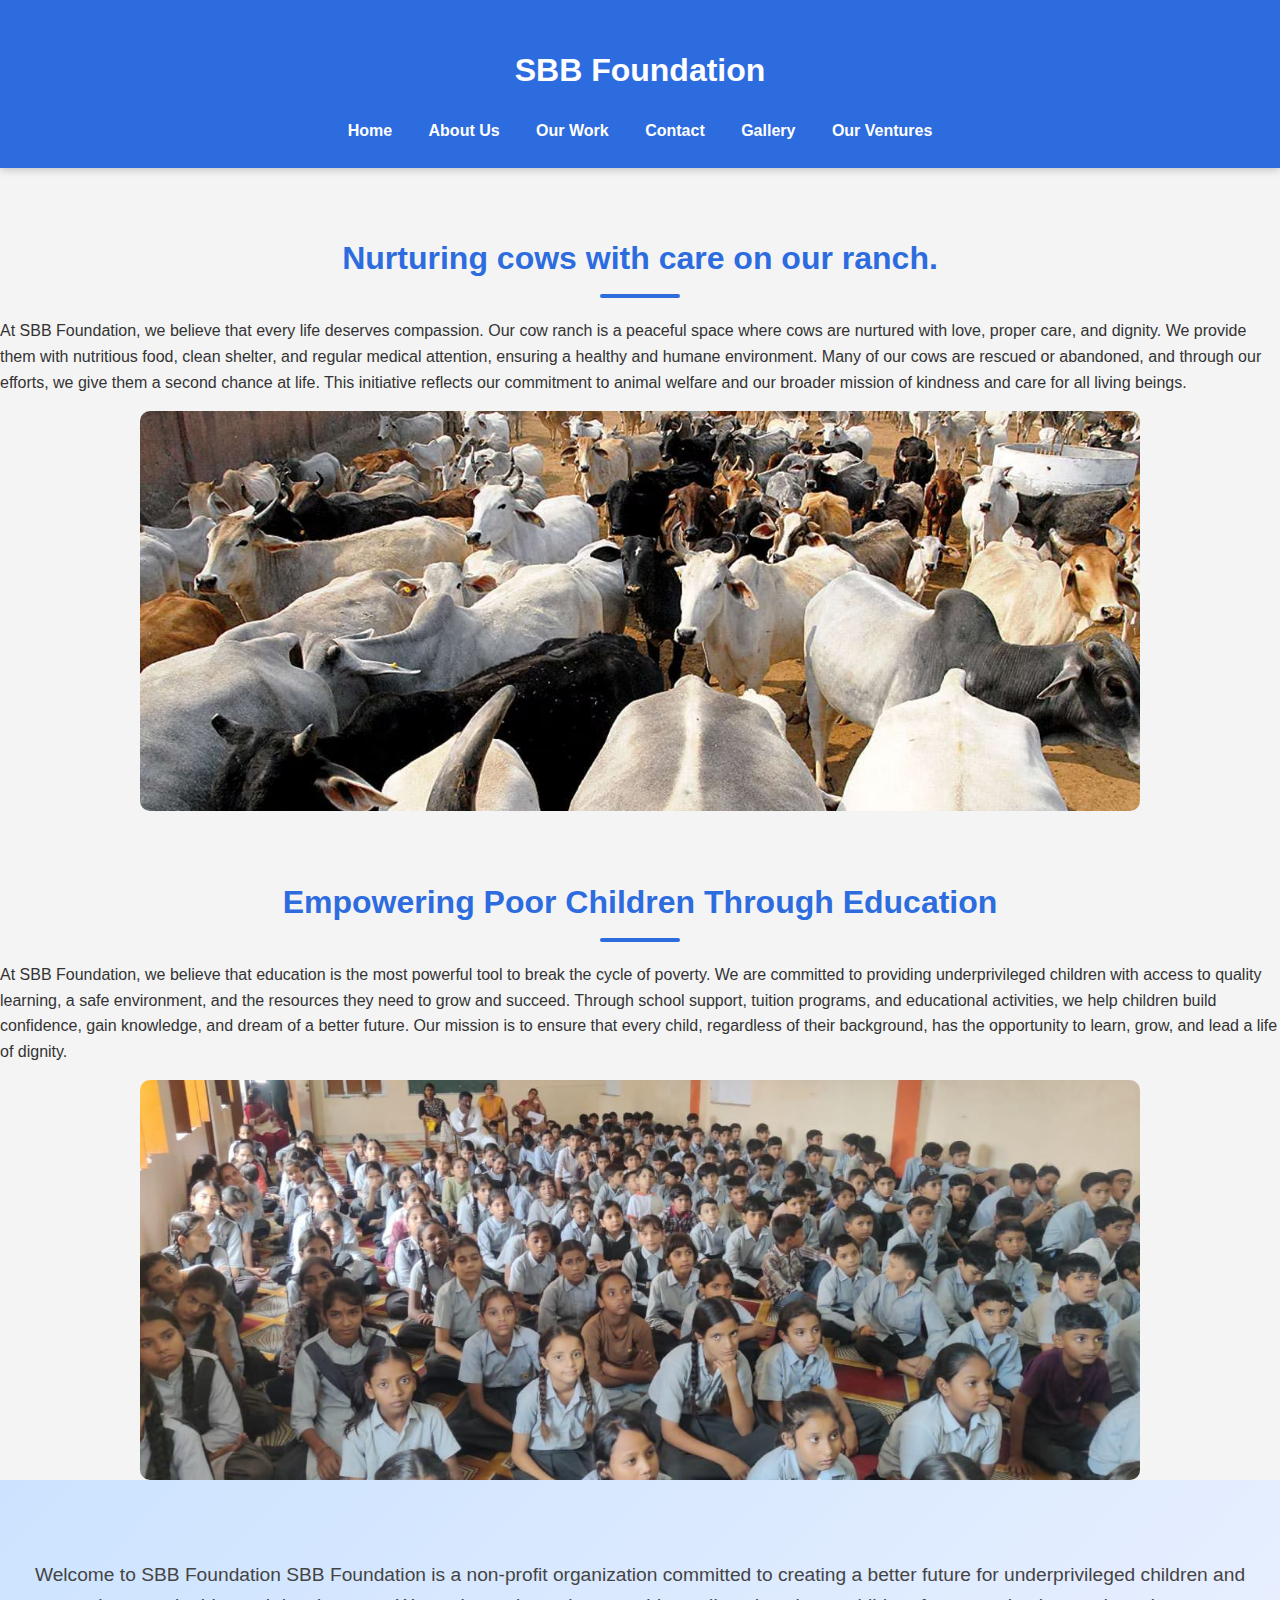
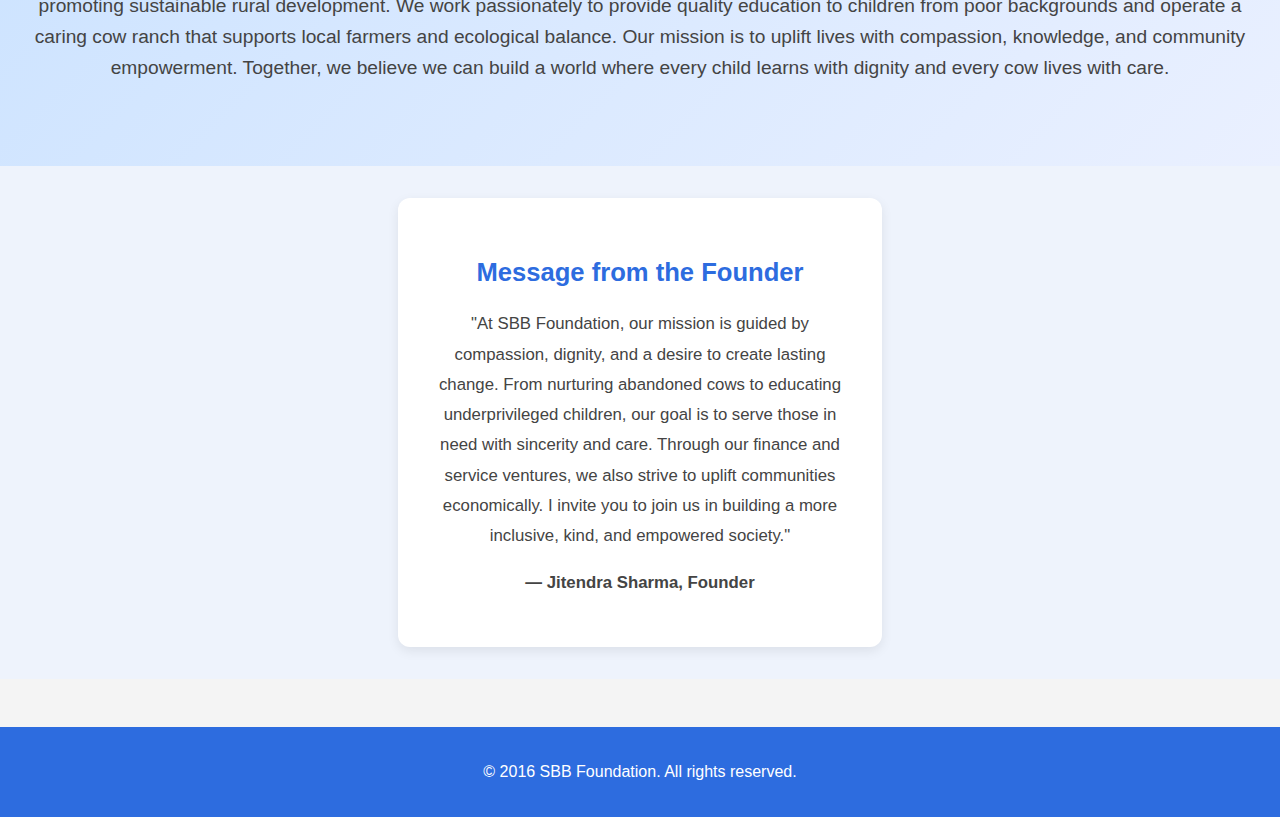
<file: index.html>
<!DOCTYPE html>
<html lang="en">
<head>
  <meta charset="UTF-8" />
  <title>SBB Foundation - Home</title>
  <link rel="stylesheet" href="style.css" />
</head>
<body>
  <header>
    <h1>SBB Foundation</h1>
    <nav>
      <a href="index.html">Home</a>
      <a href="about.html">About Us</a>
      <a href="work.html">Our Work</a>
      <a href="contact.html">Contact</a>
        <a href="Gallery.html">Gallery</a>
		 <a href="ventures.html">Our Ventures</a>
    </nav>
  </header>
<br>
  <!-- Banner Image -->
      <h2 class="center-heading">Nurturing cows with care on our ranch.</h2>
	  <p>At SBB Foundation, we believe that every life deserves compassion. Our cow ranch is a peaceful space where cows are nurtured with love, proper care, and dignity. We provide them with nutritious food, clean shelter, and regular medical attention, ensuring a healthy and humane environment. Many of our cows are rescued or abandoned, and through our efforts, we give them a second chance at life. This initiative reflects our commitment to animal welfare and our broader mission of kindness and care for all living beings.</p>

  <section class="banner">
    <img src="images/banner.jpg" alt="SBB Foundation Banner" />
  </section><br>
      <h2 class="center-heading">Empowering Poor Children Through Education</h2>
<p>At SBB Foundation, we believe that education is the most powerful tool to break the cycle of poverty. We are committed to providing underprivileged children with access to quality learning, a safe environment, and the resources they need to grow and succeed. Through school support, tuition programs, and educational activities, we help children build confidence, gain knowledge, and dream of a better future. Our mission is to ensure that every child, regardless of their background, has the opportunity to learn, grow, and lead a life of dignity.<p/>
  <section class="banner">
    
    <img src="images/banner2.jpeg" alt="SBB Foundation Banner" />
  </section>
  <section class="hero">

 
	<p>Welcome to SBB Foundation
	SBB Foundation is a non-profit organization committed to creating a better future for underprivileged children and promoting sustainable rural development. We work passionately to provide quality education to children from poor backgrounds and operate a caring cow ranch that supports local farmers and ecological balance. Our mission is to uplift lives with compassion, knowledge, and community empowerment. Together, we believe we can build a world where every child learns with dignity and every cow lives with care.</p>
	
  </section>
<section id="founder-message">
  <div class="founder-card">
    <h2>Message from the Founder</h2>
    <p>
      "At SBB Foundation, our mission is guided by compassion, dignity, and a desire to create lasting change. 
      From nurturing abandoned cows to educating underprivileged children, our goal is to serve those in need with 
      sincerity and care. Through our finance and service ventures, we also strive to uplift communities economically.
      I invite you to join us in building a more inclusive, kind, and empowered society."
    </p>
    <p style="margin-top: 1rem; font-weight: bold; color: #444;">— Jitendra Sharma, Founder</p>
  </div>
</section>

  <footer>
    <p>&copy; 2016 SBB Foundation. All rights reserved.</p>
  </footer>
</body>
</html>
</file>
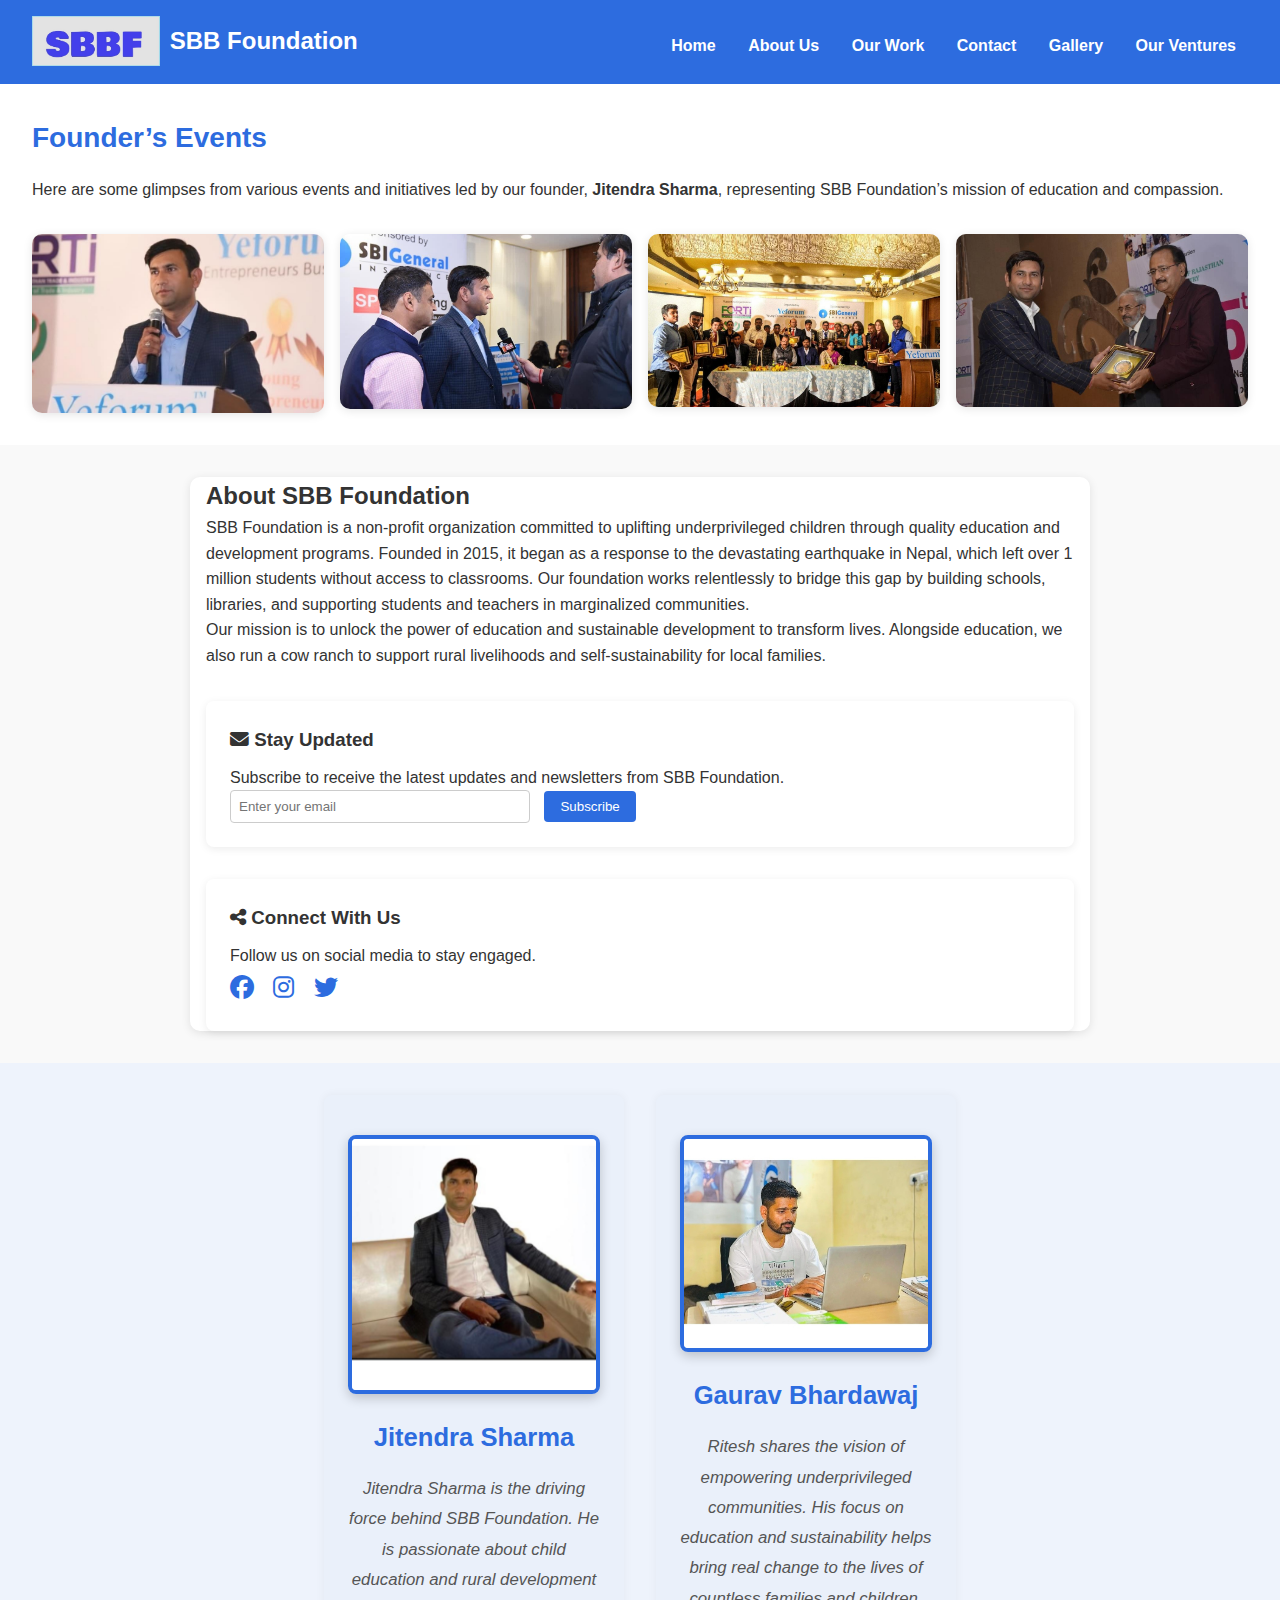
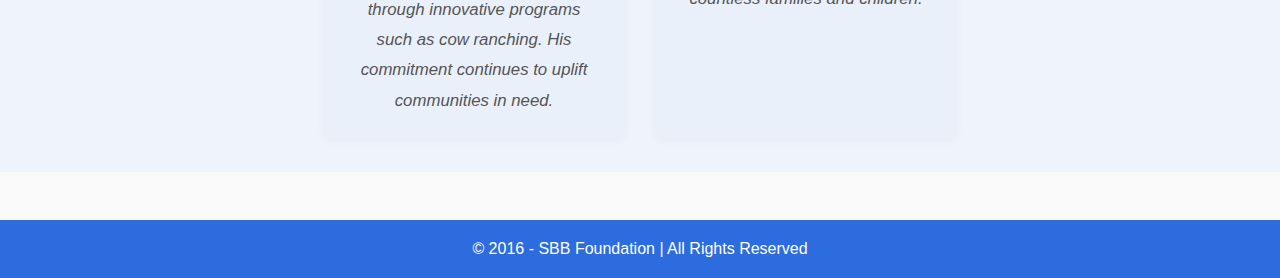
<file: about.html>
<!DOCTYPE html>
<html lang="en">
<head>
  <meta charset="UTF-8" />
  <title>About Us - SBB Foundation</title>
  <link rel="stylesheet" href="style.css" />
  <link rel="stylesheet" href="https://cdnjs.cloudflare.com/ajax/libs/font-awesome/6.5.0/css/all.min.css" />
  <style>
    body {
      font-family: Arial, sans-serif;
      margin: 0;
      background: #f4f4f4;
    }

    header {
      background: #2d6cdf;
      color: white;
      padding: 1rem 2rem;
      display: flex;
      align-items: center;
      justify-content: space-between;
      flex-wrap: wrap;
    }

    .logo-container {
      display: flex;
      align-items: center;
    }

    .logo-container img {
      height: 50px;
      margin-right: 15px;
    }

    header h1 {
      font-size: 1.8rem;
      margin: 0;
    }

    nav {
      margin-top: 10px;
    }

    nav a {
      color: white;
      margin: 0 12px;
      text-decoration: none;
      font-weight: bold;
    }

    nav a.active {
      text-decoration: underline;
    }

    .hero {
      background: #fdfdfd;
      padding: 2rem;
      text-align: center;
      background-image: linear-gradient(to right, #e0ecff, #ffffff);
    }

    .hero h2 {
      font-size: 2rem;
      margin-bottom: 0.5rem;
    }

    .content {
      max-width: 900px;
      margin: 2rem auto;
      padding: 0 1rem;
    }

    .newsletter-card,
    .social-connect {
      background: #ffffff;
      border-radius: 8px;
      padding: 1.5rem;
      margin: 2rem 0;
      box-shadow: 0 2px 8px rgba(0, 0, 0, 0.08);
    }

    .newsletter-card h3,
    .social-connect h3 {
      margin-bottom: 10px;
    }

    .newsletter-card input[type="email"] {
      padding: 0.5rem;
      width: 70%;
      max-width: 300px;
      margin-right: 10px;
      border: 1px solid #ccc;
      border-radius: 4px;
    }

    .newsletter-card button {
      padding: 0.5rem 1rem;
      background: #2d6cdf;
      color: white;
      border: none;
      border-radius: 4px;
      cursor: pointer;
    }

    .social-icons a {
      font-size: 1.5rem;
      color: #2d6cdf;
      margin-right: 15px;
      text-decoration: none;
    }

    #founder-message {
      display: flex;
      flex-wrap: wrap;
      justify-content: center;
      gap: 2rem;
      padding: 2rem;
    }

    .founder-card {
      background: white;
      border-radius: 8px;
      padding: 1.5rem;
      max-width: 300px;
      text-align: center;
      box-shadow: 0 2px 8px rgba(0, 0, 0, 0.1);
    }

    .founder-photo {
      width: 100%;
      height: auto;
      border-radius: 8px;
      margin-bottom: 1rem;
    }

    footer {
      background: #2d6cdf;
      color: white;
      text-align: center;
      padding: 1rem;
    }

    @media (max-width: 600px) {
      header {
        flex-direction: column;
        text-align: center;
      }

      .logo-container {
        justify-content: center;
      }

      nav {
        margin-top: 1rem;
      }
    }

    * {
      margin: 0;
      padding: 0;
      box-sizing: border-box;
    }

    body {
      font-family: 'Segoe UI', sans-serif;
      background: #f9f9f9;
      color: #333;
    }

    header {
      background: #2d6cdf;
      color: white;
      padding: 1rem 2rem;
      display: flex;
      align-items: center;
      justify-content: space-between;
    }

    .logo-container {
      display: flex;
      align-items: center;
    }

    .logo-container img {
      height: 50px;
      margin-right: 10px;
    }

    .logo-container h1 {
      font-size: 1.5rem;
    }

    nav a {
      color: white;
      margin-left: 1rem;
      text-decoration: none;
      font-weight: bold;
      transition: color 0.3s;
    }

    nav a:hover {
      color: #dbe6ff;
      text-decoration: underline;
    }

    .hero-banner {
      width: 100%;
      max-height: 400px;
      object-fit: cover;
      display: block;
    }

    .section {
      padding: 2rem 4%;
      background: white;
      margin: 2rem auto;
      max-width: 1200px;
      border-radius: 10px;
      box-shadow: 0 0 10px rgba(0,0,0,0.05);
    }

    .section h2 {
      color: #2d6cdf;
      text-align: center;
      margin-bottom: 1rem;
    }

    .section p {
      line-height: 1.7;
      text-align: justify;
      font-size: 1rem;
    }

    .founder-container {
      display: grid;
      grid-template-columns: repeat(auto-fit, minmax(280px, 1fr));
      gap: 1.5rem;
      margin-top: 1.5rem;
    }

    .founder-card {
      background: #eaf0fa;
      padding: 1.5rem;
      border-radius: 8px;
      box-shadow: 0 0 10px rgba(0,0,0,0.05);
    }

    .founder-card h3 {
      margin-bottom: 0.5rem;
      color: #2d6cdf;
    }

    .founder-card p:last-child {
      color: #555;
      font-style: italic;
      margin-top: 0.5rem;
    }

    .cta-buttons {
      text-align: center;
      margin-top: 2rem;
    }

    .cta-buttons a {
      display: inline-block;
      margin: 0.5rem 1rem;
      padding: 0.8rem 1.5rem;
      background: #2d6cdf;
      color: white;
      text-decoration: none;
      border-radius: 30px;
      transition: background 0.3s;
    }

    .cta-buttons a:hover {
      background: #1f4ea3;
    }

    footer {
      background: #2d6cdf;
      color: white;
      text-align: center;
      padding: 1rem;
      margin-top: 3rem;
    }

    @media screen and (max-width: 768px) {
      header {
        flex-direction: column;
        text-align: center;
      }

      nav {
        margin-top: 0.5rem;
      }

      nav a {
        margin: 0.5rem;
        display: inline-block;
      }
    }
  </style>
</head>
<body>
  <header>
    <div class="logo-container">
      <img src="images/logo.jpeg" alt="SBB Foundation Logo" />
      <h1>SBB Foundation</h1>
    </div>
    <nav>
      <a href="index.html">Home</a>
      <a href="about.html">About Us</a>
      <a href="work.html">Our Work</a>
      <a href="contact.html">Contact</a>
      <a href="Gallery.html">Gallery</a>
      <a href="ventures.html">Our Ventures</a>
    </nav>
  </header>


<section class="events-section">
  <h2>Founder’s Events</h2>
  <p>Here are some glimpses from various events and initiatives led by our founder, <strong>Jitendra Sharma</strong>, representing SBB Foundation’s mission of education and compassion.</p>

  <div class="event-gallery">
    <img src="images/event1.jpeg" alt="Founder speaking at child education event">
    <img src="images/event2.jpeg" alt="Founder at animal care drive">
    <img src="images/event3.jpeg" alt="Jitendra Sharma with children">
    <img src="images/event4.jpeg" alt="Community awareness program">

  </div>
</section>
  <section class="content">
    <h2>About SBB Foundation</h2>
    <p>
      SBB Foundation is a non-profit organization committed to uplifting underprivileged children through quality education and development programs. 
      Founded in 2015, it began as a response to the devastating earthquake in Nepal, which left over 1 million students without access to classrooms. 
      Our foundation works relentlessly to bridge this gap by building schools, libraries, and supporting students and teachers in marginalized communities.
    </p>

    <p>
      Our mission is to unlock the power of education and sustainable development to transform lives. Alongside education, we also run a cow ranch to support rural livelihoods and self-sustainability for local families.
    </p>

    <div class="newsletter-card">
      <h3><i class="fas fa-envelope"></i> Stay Updated</h3>
      <p>Subscribe to receive the latest updates and newsletters from SBB Foundation.</p>
      <input type="email" placeholder="Enter your email" />
      <button>Subscribe</button>
    </div>

    <div class="social-connect">
      <h3><i class="fas fa-share-alt"></i> Connect With Us</h3>
      <p>Follow us on social media to stay engaged.</p>
      <div class="social-icons">
        <a href="#"><i class="fab fa-facebook"></i></a>
        <a href="#"><i class="fab fa-instagram"></i></a>
        <a href="#"><i class="fab fa-twitter"></i></a>
      </div>
    </div>
  </section>

  <section id="founder-message">
    <div class="founder-card">
      <img src="images/js.jpeg" alt="Jitendra Sharma - Founder" class="founder-photo" />
      <h2>Jitendra Sharma</h2>
      <p>Jitendra Sharma is the driving force behind SBB Foundation. He is passionate about child education and rural development through innovative programs such as cow ranching. His commitment continues to uplift communities in need.</p>
    </div>

    <div class="founder-card">
      <img src="images/R.jpeg" alt="Ritesh Sharma - Co-Founder" class="founder-photo" />
      <h2>Gaurav Bhardawaj</h2>
      <p>Ritesh shares the vision of empowering underprivileged communities. His focus on education and sustainability helps bring real change to the lives of countless families and children.</p>
    </div>
  </section>

  
  <footer>
    <p>&copy; 2016 - SBB Foundation | All Rights Reserved</p>
  </footer>
</body>
</html>
</file>
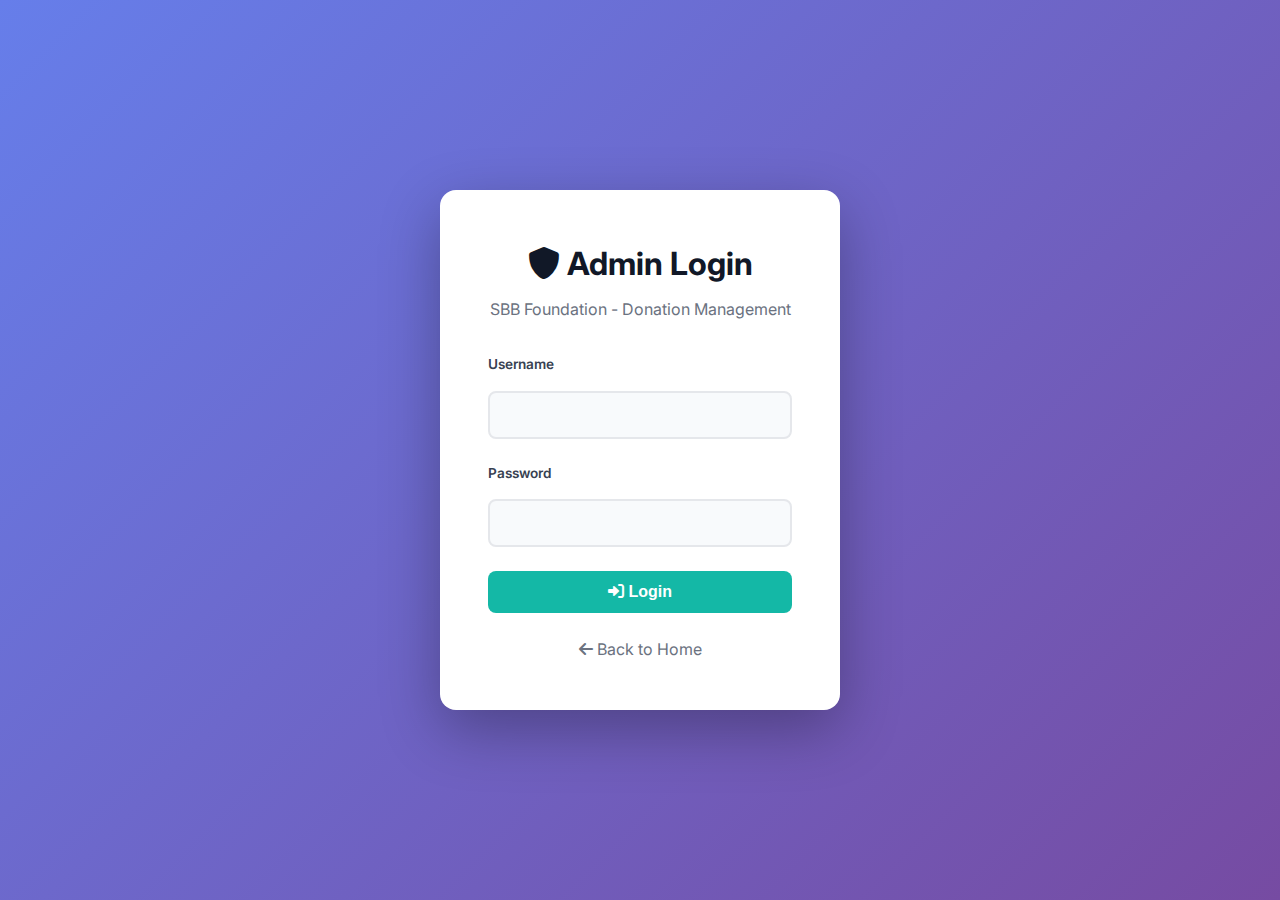
<file: admin-login.html>
<!DOCTYPE html>
<html lang="en">
<head>
    <meta charset="UTF-8">
    <meta name="viewport" content="width=device-width, initial-scale=1.0">
    <title>Admin Login - SBB Foundation</title>
    <link rel="stylesheet" href="styles.css">
    <link href="https://fonts.googleapis.com/css2?family=Inter:wght@300;400;500;600;700&display=swap" rel="stylesheet">
    <link rel="stylesheet" href="https://cdnjs.cloudflare.com/ajax/libs/font-awesome/6.0.0/css/all.min.css">
    <style>
        .admin-login-section {
            min-height: 100vh;
            display: flex;
            align-items: center;
            justify-content: center;
            background: linear-gradient(135deg, #667eea 0%, #764ba2 100%);
            padding: 2rem;
        }
        .login-card {
            background: white;
            border-radius: 1rem;
            padding: 3rem;
            max-width: 400px;
            width: 100%;
            box-shadow: 0 20px 60px rgba(0, 0, 0, 0.3);
        }
        .login-card h1 {
            text-align: center;
            color: #111827;
            margin-bottom: 0.5rem;
        }
        .login-card p {
            text-align: center;
            color: #6b7280;
            margin-bottom: 2rem;
        }
        .form-group {
            margin-bottom: 1.5rem;
        }
        .form-group label {
            display: block;
            font-weight: 600;
            color: #374151;
            margin-bottom: 0.5rem;
        }
        .form-group input {
            width: 100%;
            padding: 0.75rem 1rem;
            border: 2px solid #e5e7eb;
            border-radius: 0.5rem;
            font-size: 1rem;
            transition: all 0.3s ease;
        }
        .form-group input:focus {
            outline: none;
            border-color: #14b8a6;
            box-shadow: 0 0 0 3px rgba(20, 184, 166, 0.1);
        }
        .btn-login {
            width: 100%;
            padding: 0.75rem 1.5rem;
            background: #14b8a6;
            color: white;
            border: none;
            border-radius: 0.5rem;
            font-weight: 600;
            font-size: 1rem;
            cursor: pointer;
            transition: all 0.3s ease;
        }
        .btn-login:hover {
            background: #0d9488;
            transform: translateY(-2px);
            box-shadow: 0 4px 12px rgba(20, 184, 166, 0.3);
        }
        .error-message {
            background: #fee2e2;
            color: #dc2626;
            padding: 0.75rem;
            border-radius: 0.5rem;
            margin-bottom: 1rem;
            display: none;
        }
    </style>
</head>
<body>
    <section class="admin-login-section">
        <div class="login-card">
            <h1><i class="fas fa-shield-alt"></i> Admin Login</h1>
            <p>SBB Foundation - Donation Management</p>
            
            <div class="error-message" id="errorMessage"></div>
            
            <form id="loginForm">
                <div class="form-group">
                    <label for="username">Username</label>
                    <input type="text" id="username" required autocomplete="username">
                </div>
                <div class="form-group">
                    <label for="password">Password</label>
                    <input type="password" id="password" required autocomplete="current-password">
                </div>
                <button type="submit" class="btn-login">
                    <i class="fas fa-sign-in-alt"></i> Login
                </button>
            </form>
            
            <div style="text-align: center; margin-top: 1.5rem;">
                <a href="index.html" style="color: #6b7280; text-decoration: none;">
                    <i class="fas fa-arrow-left"></i> Back to Home
                </a>
            </div>
        </div>
    </section>

    <script>
        // Default admin credentials (change in production)
        const ADMIN_USERNAME = 'admin'
        const ADMIN_PASSWORD = 'admin123'

        document.getElementById('loginForm').addEventListener('submit', function(e) {
            e.preventDefault()
            
            const username = document.getElementById('username').value
            const password = document.getElementById('password').value
            const errorDiv = document.getElementById('errorMessage')
            
            if (username === ADMIN_USERNAME && password === ADMIN_PASSWORD) {
                sessionStorage.setItem('adminAuthenticated', 'true')
                window.location.href = 'admin-dashboard.html'
            } else {
                errorDiv.textContent = 'Invalid username or password'
                errorDiv.style.display = 'block'
                setTimeout(() => {
                    errorDiv.style.display = 'none'
                }, 3000)
            }
        })

        // Check if already logged in
        if (sessionStorage.getItem('adminAuthenticated') === 'true') {
            window.location.href = 'admin-dashboard.html'
        }
    </script>
</body>
</html>
</file>
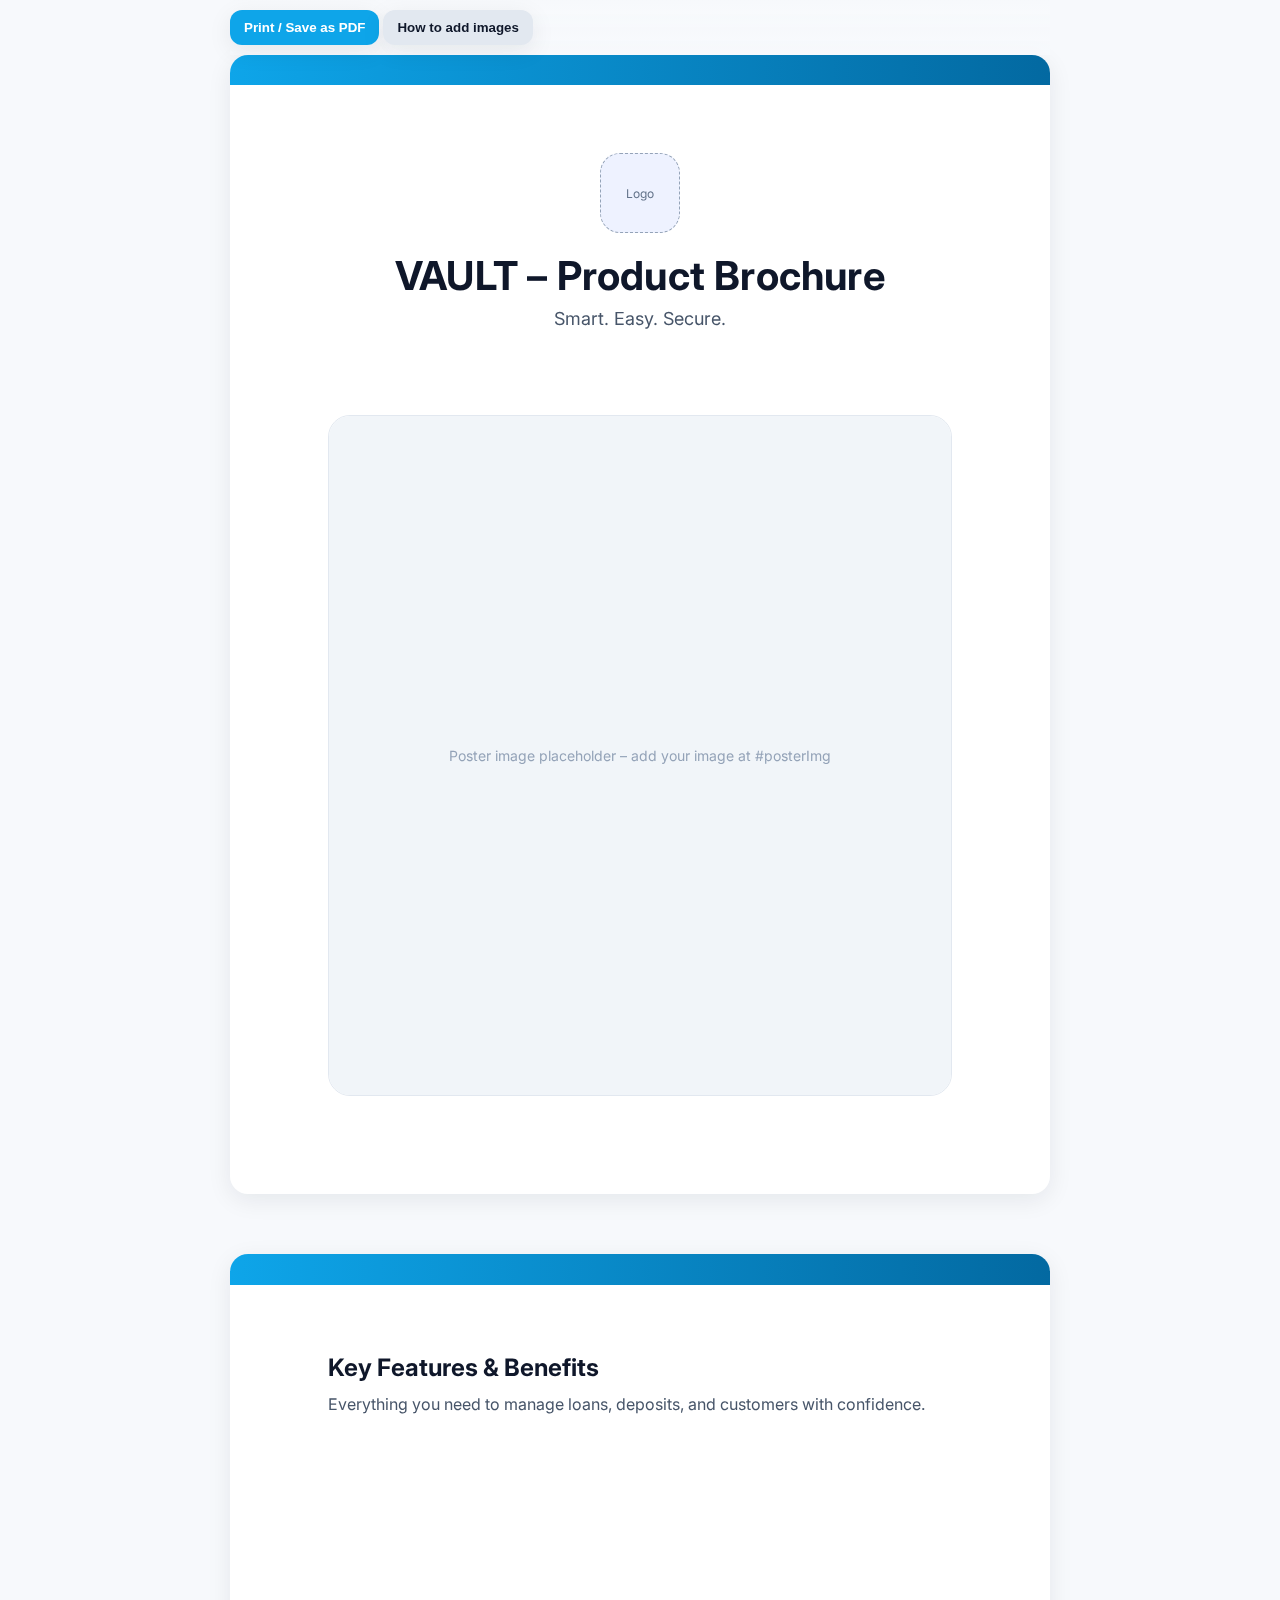
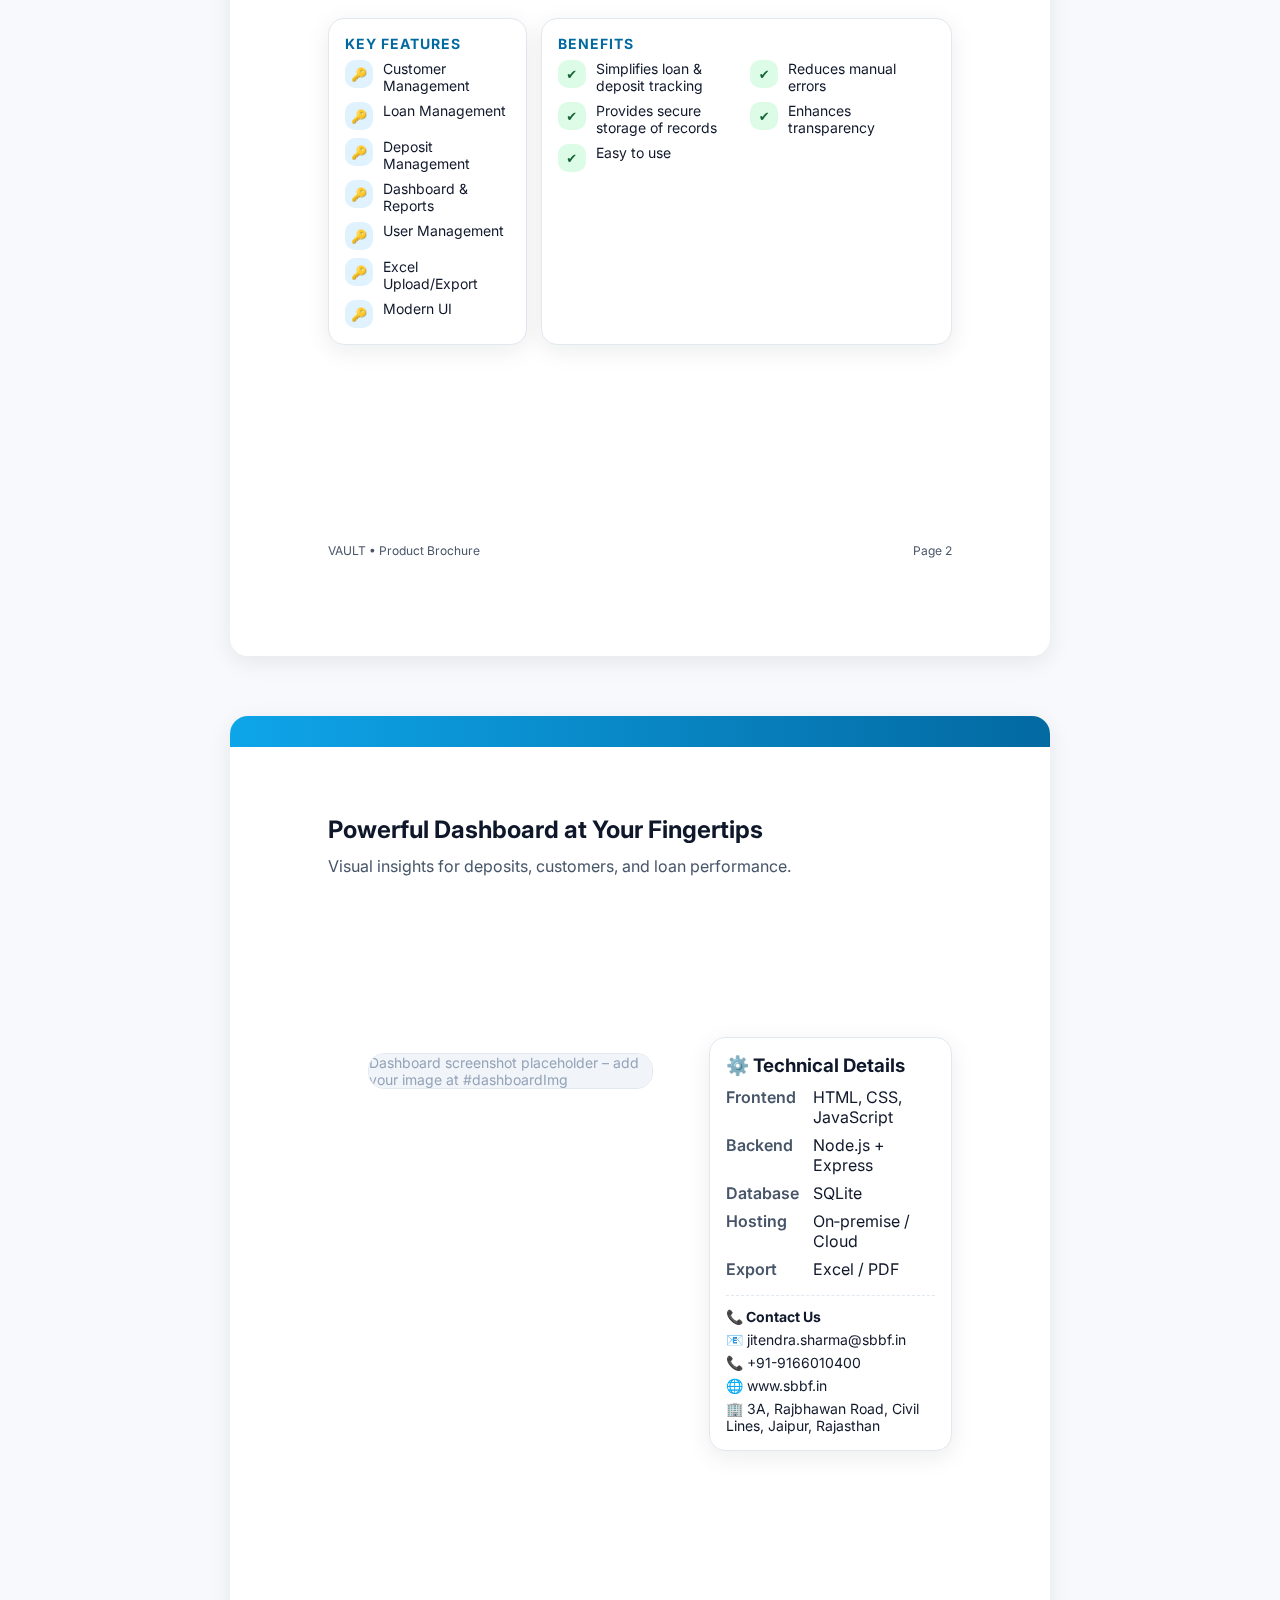
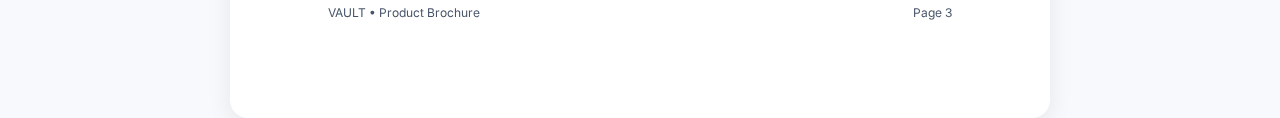
<file: Brochure.html>
<!DOCTYPE html>
<html lang="en">
<head>
  <meta charset="UTF-8" />
  <meta name="viewport" content="width=device-width, initial-scale=1" />
  <title>VAULT – Product Brochure (A4 Print-Ready)</title>
  <!-- Replace images: #logoImg, #posterImg, #dashboardImg src with your file paths -->
  <link href="https://fonts.googleapis.com/css2?family=Inter:wght@300;400;600;700&display=swap" rel="stylesheet" />
  <style>
    :root {
      --bg: #f7f9fc;
      --ink: #0f172a; /* slate-900 */
      --muted: #475569; /* slate-600 */
      --brand: #0ea5e9; /* sky-500 */
      --brand-dark: #0369a1; /* sky-700 */
      --accent: #22c55e; /* green-500 */
      --card: #ffffff;
      --shadow: 0 6px 24px rgba(15, 23, 42, 0.08);
      --radius: 18px;
    }

    @page {
      size: A4;
      margin: 16mm; /* print margin */
    }

    * { box-sizing: border-box; }
    html, body { height: 100%; }
    body {
      margin: 0;
      font-family: 'Inter', system-ui, -apple-system, Segoe UI, Roboto, Ubuntu, Cantarell, 'Helvetica Neue', Arial, 'Noto Sans', 'Apple Color Emoji', 'Segoe UI Emoji', 'Segoe UI Symbol';
      color: var(--ink);
      background: var(--bg);
      -webkit-font-smoothing: antialiased;
      -moz-osx-font-smoothing: grayscale;
    }

    .container { max-width: 820px; margin: 0 auto; }

    /* A single printable page */
    .page {
      background: var(--card);
      border-radius: var(--radius);
      box-shadow: var(--shadow);
      padding: 26mm; /* visual inner margin; print still uses @page margin */
      min-height: calc(297mm - 32mm); /* A4 height minus @page margins */
      display: flex;
      flex-direction: column;
      justify-content: space-between;
      position: relative;
    }
    .page + .page { margin-top: 16mm; }
    .page .brand-strip {
      position: absolute; inset: 0 0 auto 0; height: 8mm; border-radius: var(--radius) var(--radius) 0 0;
      background: linear-gradient(90deg, var(--brand) 0%, var(--brand-dark) 100%);
    }

    /* Cover */
    .cover { align-items: center; text-align: center; gap: 18mm; }
    .cover h1 { font-size: 40px; letter-spacing: 0.2px; margin: 0; }
    .tagline { font-size: 18px; color: var(--muted); margin-top: 8px; }

    .logo-wrap { display: flex; align-items: center; justify-content: center; gap: 12px; }
    .logo-box {
      width: 80px; height: 80px; border-radius: 20px; background: #eef2ff; /* indigo-50 */
      border: 1px dashed #94a3b8; display: grid; place-items: center; font-size: 12px; color: #64748b;
    }

    .hero-img { width: 100%; height: 180mm; border-radius: 22px; overflow: hidden; border: 1px solid #e2e8f0; }
    .hero-img img { width: 100%; height: 100%; object-fit: cover; display: block; }
    .placeholder { width: 100%; height: 100%; display: grid; place-items: center; color: #94a3b8; background: #f1f5f9; font-size: 14px; }

    /* Key Features & Benefits */
    .grid { display: grid; grid-template-columns: repeat(3, 1fr); gap: 14px; }
    .card { background: var(--card); border: 1px solid #e2e8f0; border-radius: 16px; padding: 16px; box-shadow: var(--shadow); }
    .card h3 { margin: 0 0 8px; font-size: 14px; text-transform: uppercase; letter-spacing: 1px; color: var(--brand-dark); }
    .list { margin: 0; padding: 0; list-style: none; display: grid; gap: 8px; }
    .list li { display: flex; align-items: flex-start; gap: 10px; font-size: 14px; }
    .bullet { width: 28px; height: 28px; border-radius: 10px; display: grid; place-items: center; background: #e0f2fe; color: #075985; font-weight: 700; font-size: 13px; flex: 0 0 28px; }
    .check { background: #dcfce7; color: #166534; }

    .section-title { font-size: 24px; margin: 0 0 12px; }
    .section-sub { color: var(--muted); margin: 0 0 18px; }

    /* Dashboard + Contact */
    .two-col { display: grid; grid-template-columns: 1.2fr 0.8fr; gap: 16px; align-items: start; }
    .dash { border: 1px solid #e2e8f0; border-radius: 16px; overflow: hidden; }
    .dash img { width: 100%; height: 120mm; object-fit: cover; display: block; }
    .tech { background: var(--card); border: 1px solid #e2e8f0; border-radius: 16px; padding: 16px; box-shadow: var(--shadow); }
    .tech dl { display: grid; grid-template-columns: max-content 1fr; gap: 8px 14px; margin: 0; }
    .tech dt { font-weight: 600; color: var(--muted); }
    .tech dd { margin: 0; }

    .contact { border-top: 1px dashed #e2e8f0; margin-top: 16px; padding-top: 12px; display: grid; gap: 6px; font-size: 14px; }

    /* Buttons (screen only) */
    .toolbar { position: sticky; top: 0; z-index: 10; background: linear-gradient(180deg, rgba(247,249,252,0.95), rgba(247,249,252,0.75)); backdrop-filter: saturate(1.2) blur(6px); padding: 10px 0; }
    .btn { appearance: none; border: 0; padding: 10px 14px; border-radius: 12px; background: var(--brand); color: #fff; font-weight: 600; cursor: pointer; box-shadow: var(--shadow); }
    .btn:active { transform: translateY(1px); }
    .muted { background: #e2e8f0; color: #0f172a; }

    /* Print rules */
    @media print {
      body { background: #fff; }
      .container { max-width: none; }
      .toolbar { display: none !important; }
      .page { box-shadow: none; margin: 0; padding: 18mm; border-radius: 0; }
      .page + .page { margin-top: 0; }
      .no-print { display: none !important; }
      .page { page-break-after: always; }
      .page:last-child { page-break-after: auto; }
    }
  </style>
</head>
<body>
  <div class="toolbar no-print container" aria-hidden="true">
    <button class="btn" onclick="window.print()">Print / Save as PDF</button>
    <button class="btn muted" onclick="alert('Replace image sources in HTML: #logoImg, #posterImg, #dashboardImg')">How to add images</button>
  </div>

  <main class="container">
    <!-- ================= PAGE 1: COVER ================= -->
    <section class="page cover">
      <div class="brand-strip" aria-hidden="true"></div>

      <div>
        <div class="logo-wrap" style="margin-bottom: 18px;">
          <!-- Replace src with your logo file -->
          <div class="logo-box">
            <img id="logoImg" src="" alt="Your Logo" style="max-width: 70%; max-height: 70%; display: none;" onload="this.style.display='block'; this.parentElement.textContent='';" onerror="this.remove();" />
            <span>Logo</span>
          </div>
        </div>
        <h1>VAULT – Product Brochure</h1>
        <p class="tagline">Smart. Easy. Secure.</p>
      </div>

      <div class="hero-img">
        <!-- Replace src with your Poster image (the 1st image you shared) -->
        <img id="posterImg" src="" alt="Vault Poster" onerror="this.replaceWith(Object.assign(document.createElement('div'),{className:'placeholder',textContent:'Poster image placeholder – add your image at #posterImg'}) )"/>
      </div>
    </section>

    <!-- ============ PAGE 2: KEY FEATURES & BENEFITS ============ -->
    <section class="page">
      <div class="brand-strip" aria-hidden="true"></div>

      <header>
        <h2 class="section-title">Key Features & Benefits</h2>
        <p class="section-sub">Everything you need to manage loans, deposits, and customers with confidence.</p>
      </header>

      <div class="grid" style="margin-top: 6px;">
        <article class="card">
          <h3>Key Features</h3>
          <ul class="list">
            <li><span class="bullet">🔑</span><span>Customer Management</span></li>
            <li><span class="bullet">🔑</span><span>Loan Management</span></li>
            <li><span class="bullet">🔑</span><span>Deposit Management</span></li>
            <li><span class="bullet">🔑</span><span>Dashboard & Reports</span></li>
            <li><span class="bullet">🔑</span><span>User Management</span></li>
            <li><span class="bullet">🔑</span><span>Excel Upload/Export</span></li>
            <li><span class="bullet">🔑</span><span>Modern UI</span></li>
          </ul>
        </article>

        <article class="card" style="grid-column: span 2;">
          <h3>Benefits</h3>
          <ul class="list" style="grid-template-columns: 1fr 1fr; display: grid;">
            <li><span class="bullet check">✔</span><span>Simplifies loan & deposit tracking</span></li>
            <li><span class="bullet check">✔</span><span>Reduces manual errors</span></li>
            <li><span class="bullet check">✔</span><span>Provides secure storage of records</span></li>
            <li><span class="bullet check">✔</span><span>Enhances transparency</span></li>
            <li><span class="bullet check">✔</span><span>Easy to use</span></li>
          </ul>
        </article>
      </div>

      <footer style="display:flex; align-items:center; justify-content: space-between; margin-top: 18px; color: var(--muted); font-size: 12px;">
        <span>VAULT • Product Brochure</span>
        <span>Page 2</span>
      </footer>
    </section>

    <!-- ======== PAGE 3: DASHBOARD PREVIEW & CONTACT ======== -->
    <section class="page">
      <div class="brand-strip" aria-hidden="true"></div>

      <header style="margin-bottom: 8px;">
        <h2 class="section-title">Powerful Dashboard at Your Fingertips</h2>
        <p class="section-sub">Visual insights for deposits, customers, and loan performance.</p>
      </header>

      <div class="two-col">
        <figure class="dash">
          <!-- Replace src with your dashboard screenshot (the 2nd image you shared) -->
          <img id="dashboardImg" src="" alt="Dashboard Preview" onerror="this.replaceWith(Object.assign(document.createElement('div'),{className:'placeholder',textContent:'Dashboard screenshot placeholder – add your image at #dashboardImg'}) )"/>
        </figure>

        <aside class="tech">
          <h3 style="margin:0 0 10px;">⚙️ Technical Details</h3>
          <dl>
            <dt>Frontend</dt><dd>HTML, CSS, JavaScript</dd>
            <dt>Backend</dt><dd>Node.js + Express</dd>
            <dt>Database</dt><dd>SQLite</dd>
            <dt>Hosting</dt><dd>On‑premise / Cloud</dd>
            <dt>Export</dt><dd>Excel / PDF</dd>
          </dl>

          <div class="contact">
            <strong>📞 Contact Us</strong>
            <span>📧 jitendra.sharma@sbbf.in</span>
            <span>📞 +91-9166010400</span>
            <span>🌐 www.sbbf.in</span>
            <span>🏢 3A, Rajbhawan Road, Civil Lines, Jaipur, Rajasthan</span>
          </div>
        </aside>
      </div>

      <footer style="display:flex; align-items:center; justify-content: space-between; margin-top: 18px; color: var(--muted); font-size: 12px;">
        <span>VAULT • Product Brochure</span>
        <span>Page 3</span>
      </footer>
    </section>
  </main>

</body>
</html>
</file>
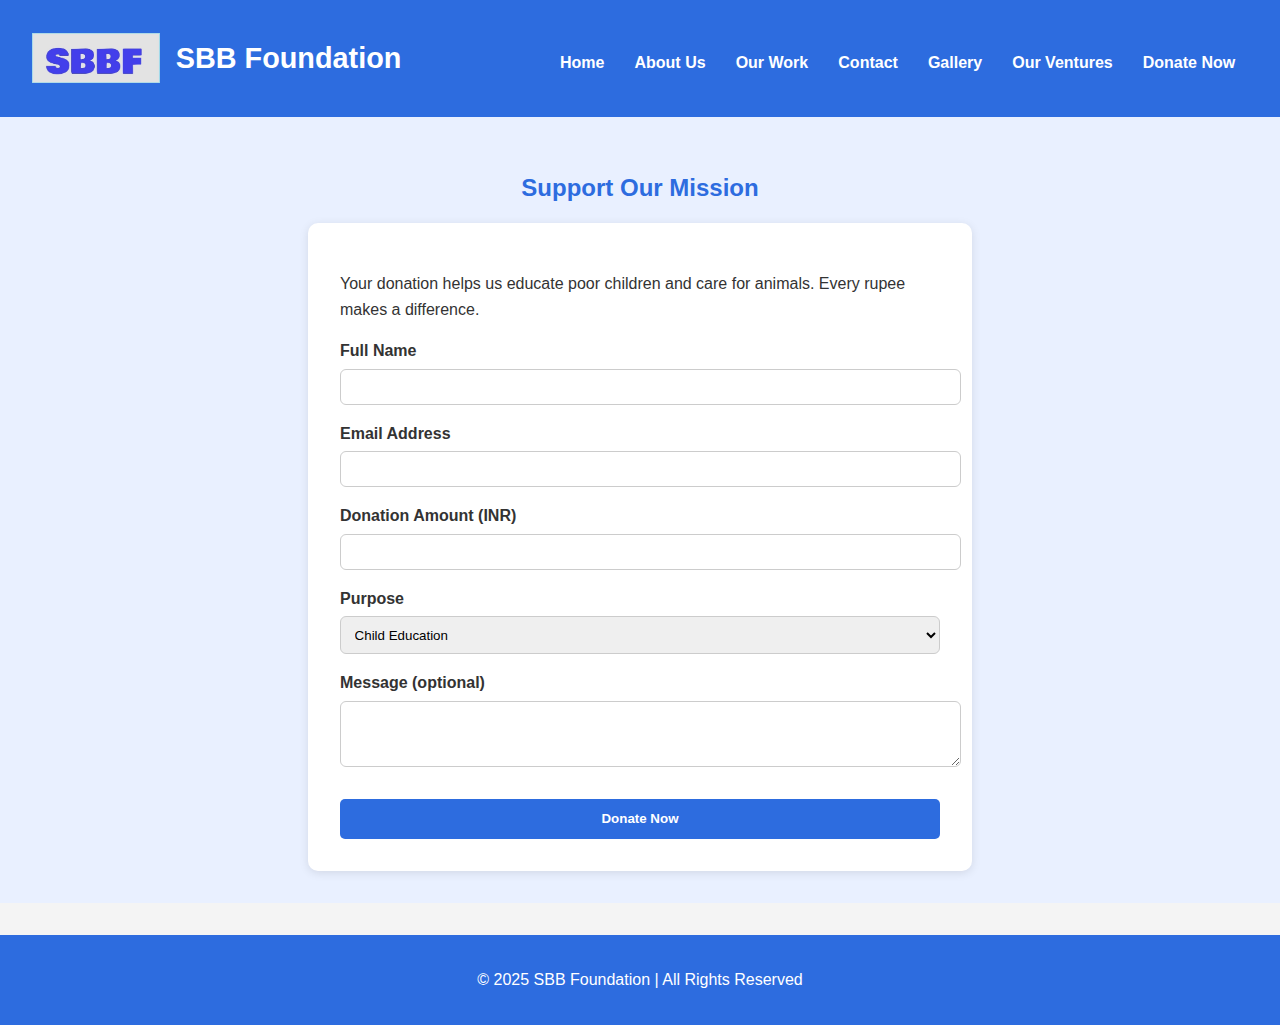
<file: donate.html>
<!DOCTYPE html>
<html lang="en">
<head>
  <meta charset="UTF-8" />
  <title>Donate Now - SBB Foundation</title>
  <link rel="stylesheet" href="style.css" />
  <style>
    body {
      font-family: 'Segoe UI', Tahoma, Geneva, Verdana, sans-serif;
      margin: 0;
      background: #f4f4f4;
      color: #333;
    }

    header {
      background: #2d6cdf;
      color: white;
      padding: 1rem 2rem;
      display: flex;
      justify-content: space-between;
      align-items: center;
    }

    header img {
      height: 50px;
    }

    header h1 {
      margin-left: 1rem;
      font-size: 1.8rem;
    }

    nav a {
      color: white;
      margin: 0 0.8rem;
      text-decoration: none;
      font-weight: 600;
    }

    nav a:hover {
      text-decoration: underline;
    }

    main {
      padding: 2rem;
      background: #e9f0ff;
      min-height: 80vh;
    }

    h2 {
      color: #2d6cdf;
      text-align: center;
      margin-bottom: 1rem;
    }

    .donate-section {
      max-width: 600px;
      background: white;
      padding: 2rem;
      margin: auto;
      border-radius: 10px;
      box-shadow: 0 2px 10px rgba(0,0,0,0.1);
    }

    .donate-section label {
      display: block;
      margin-top: 1rem;
      font-weight: 600;
    }

    .donate-section input,
    .donate-section textarea,
    .donate-section select {
      width: 100%;
      padding: 0.6rem;
      margin-top: 0.3rem;
      border: 1px solid #ccc;
      border-radius: 6px;
    }

    .donate-section button {
      margin-top: 1.5rem;
      background-color: #2d6cdf;
      color: white;
      padding: 0.8rem 1.6rem;
      border: none;
      border-radius: 5px;
      cursor: pointer;
      font-weight: bold;
      width: 100%;
    }

    .donate-section button:hover {
      background-color: #1e4fad;
    }

    footer {
      text-align: center;
      background: #2d6cdf;
      color: white;
      padding: 1rem;
      margin-top: 2rem;
    }
  </style>
</head>
<body>
  <header>
    <div style="display: flex; align-items: center;">
      <img src="images/logo.jpeg" alt="SBB Foundation Logo" />
      <h1>SBB Foundation</h1>
    </div>
    <nav>
      <a href="index.html">Home</a>
      <a href="about.html">About Us</a>
      <a href="work.html">Our Work</a>
      <a href="contact.html">Contact</a>
      <a href="gallery.html">Gallery</a>
      <a href="ventures.html">Our Ventures</a>
      <a href="donate.html">Donate Now</a>
    </nav>
  </header>

  <main>
    <h2>Support Our Mission</h2>
    <div class="donate-section">
      <p>Your donation helps us educate poor children and care for animals. Every rupee makes a difference.</p>
      <form id="donationForm">
        <label for="name">Full Name</label>
        <input type="text" id="name" required />

        <label for="email">Email Address</label>
        <input type="email" id="email" required />

        <label for="amount">Donation Amount (INR)</label>
        <input type="number" id="amount" required />

        <label for="purpose">Purpose</label>
        <select id="purpose">
          <option value="education">Child Education</option>
          <option value="cow_ranch">Cow Ranch Care</option>
          <option value="general">General Fund</option>
        </select>

        <label for="message">Message (optional)</label>
        <textarea id="message" rows="3"></textarea>

        <button type="button" onclick="makePayment()">Donate Now</button>
      </form>
    </div>
  </main>

  <footer>
    <p>&copy; 2025 SBB Foundation | All Rights Reserved</p>
  </footer>

  <!-- Example Razorpay Integration -->
  <script src="https://checkout.razorpay.com/v1/checkout.js"></script>
  <script>
    function makePayment() {
      const amount = document.getElementById("amount").value;
      const name = document.getElementById("name").value;

      if (!amount || !name) {
        alert("Please fill in all required fields.");
        return;
      }

      const options = {
        key: "rzp_test_YourKeyHere", // Replace with your Razorpay key
        amount: amount * 100,
        currency: "INR",
        name: "SBB Foundation",
        description: "Donation",
        handler: function (response) {
          alert("Thank you for your donation!");
        },
        prefill: {
          name: name,
          email: document.getElementById("email").value,
        },
        notes: {
          purpose: document.getElementById("purpose").value,
          message: document.getElementById("message").value
        },
        theme: {
          color: "#2d6cdf"
        }
      };

      const rzp = new Razorpay(options);
      rzp.open();
    }
  </script>
</body>
</html>
</file>
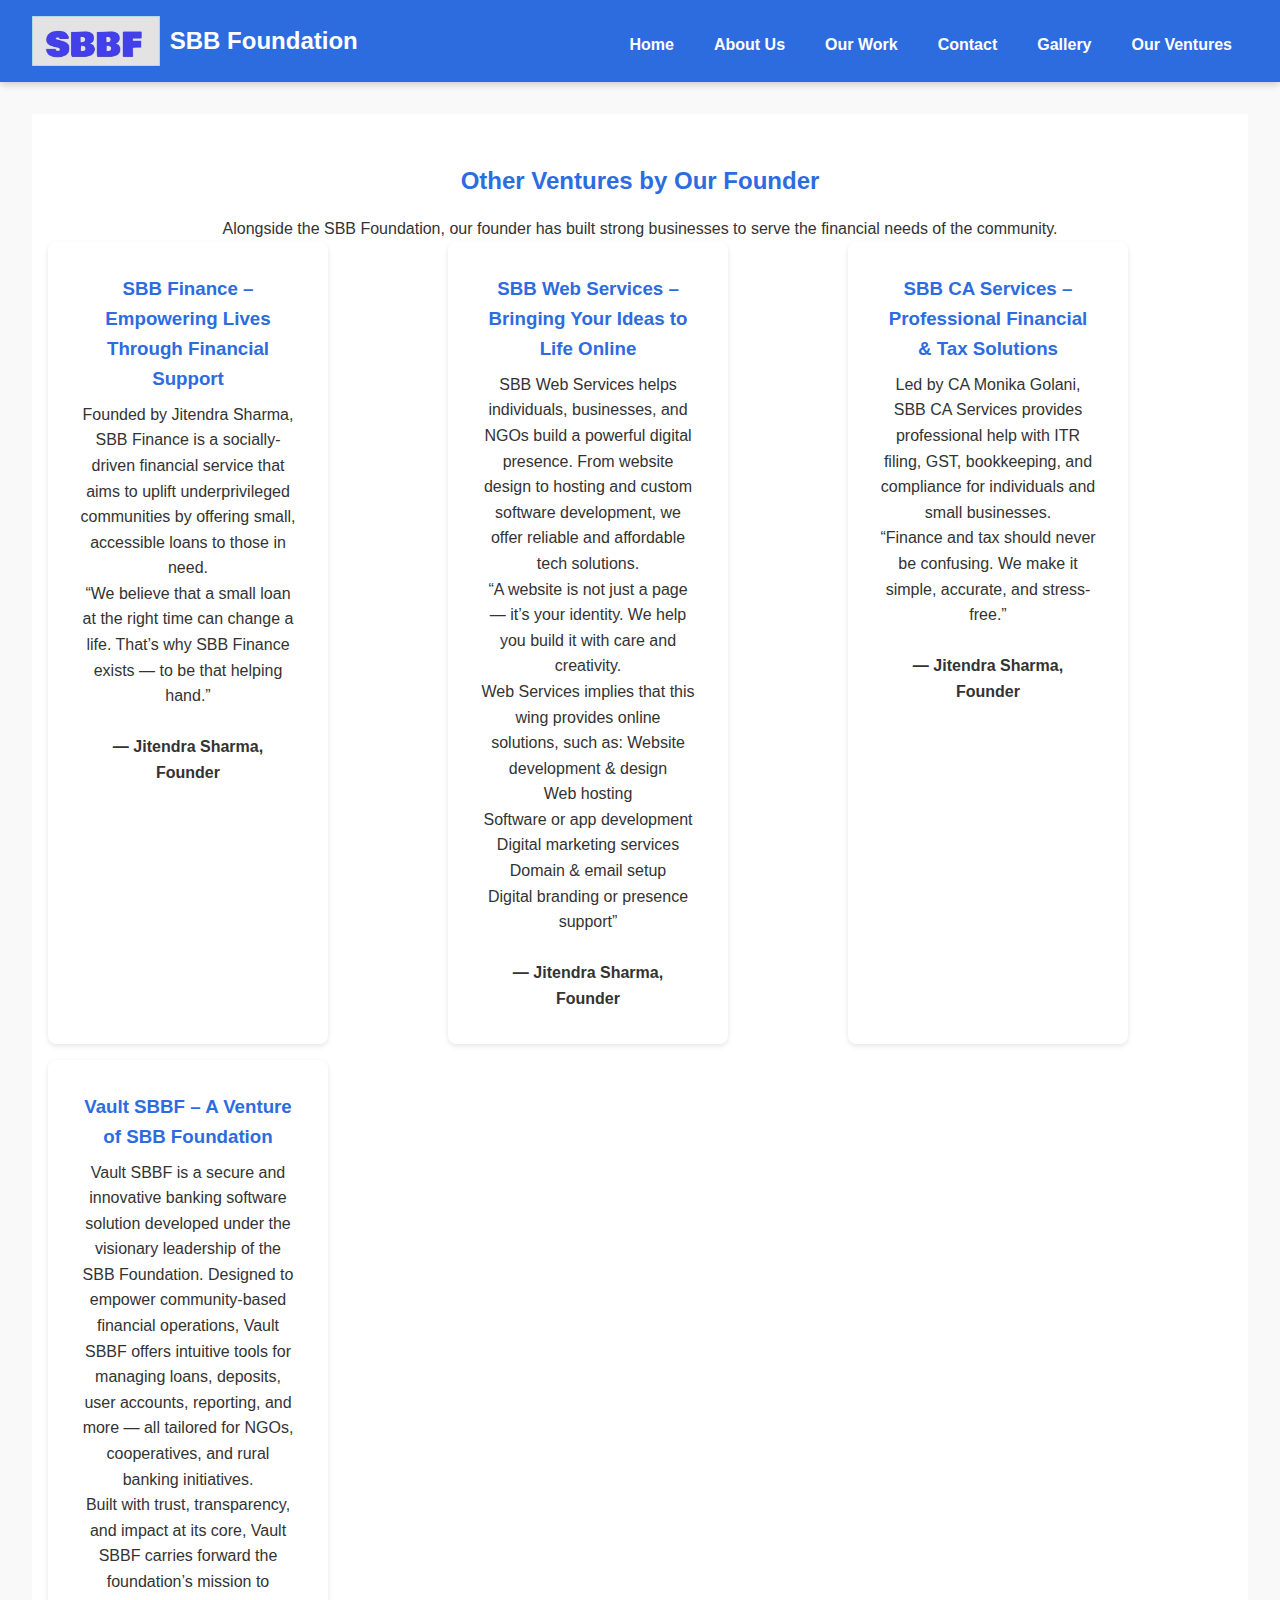
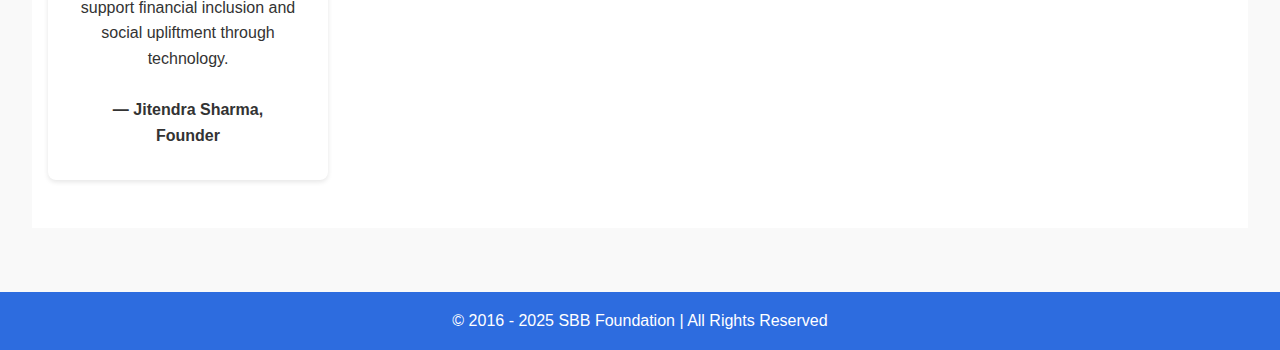
<file: ventures.html>
<!DOCTYPE html>
<html lang="en">
<head>
  <meta charset="UTF-8" />
  <title>Our Ventures - SBB Foundation</title>
  <link rel="stylesheet" href="style.css" />
  <style>
    * { margin: 0; padding: 0; box-sizing: border-box; }

    body {
      font-family: 'Segoe UI', sans-serif;
      background: #f9f9f9;
      color: #333;
    }

    header {
      background: #2d6cdf;
      color: white;
      padding: 1rem 2rem;
      display: flex;
      justify-content: space-between;
      align-items: center;
      flex-wrap: wrap;
    }

    .logo-container {
      display: flex;
      align-items: center;
    }

    .logo-container img {
      height: 50px; /* matches index page */
      margin-right: 10px;
    }

    .logo-container h1 {
      font-size: 1.5rem; /* matches index page */
    }

    nav {
      display: flex;
      flex-wrap: wrap;
      gap: 0.5rem;
    }

    nav a {
      color: white;
      margin-left: 1rem;
      text-decoration: none;
      font-weight: bold;
      transition: color 0.3s;
    }

    nav a:hover {
      color: #dbe6ff;
      text-decoration: underline;
    }

    main { padding: 2rem; }

    h2 { color: #2d6cdf; margin-bottom: 1rem; }

    /* Venture cards grid */
    .venture-grid {
      display: grid;
      grid-template-columns: 1fr;
      gap: 1rem;
    }

    @media (min-width: 768px) {
      .venture-grid { grid-template-columns: repeat(2, 1fr); }
    }

    @media (min-width: 1024px) {
      .venture-grid { grid-template-columns: repeat(3, 1fr); }
    }

    .venture-card {
      background: white;
      padding: 2rem;
      border-radius: 8px;
      box-shadow: 0 2px 5px rgba(0,0,0,0.1);
    }

    .venture-card h3 { color: #2d6cdf; }

    footer {
      text-align: center;
      background: #2d6cdf;
      color: white;
      padding: 1rem;
      margin-top: 2rem;
    }
  </style>
</head>
<body>
  <header>
    <div class="logo-container">
      <img src="images/logo.jpeg" alt="SBB Foundation Logo" />
      <h1>SBB Foundation</h1>
    </div>
    <nav>
      <a href="index.html">Home</a>
      <a href="about.html">About Us</a>
      <a href="work.html">Our Work</a>
      <a href="contact.html">Contact</a>
      <a href="Gallery.html">Gallery</a>
      <a href="ventures.html">Our Ventures</a>
    </nav>
  </header>

  <main>
    <section id="ventures">
      <h2>Other Ventures by Our Founder</h2>
      <p>Alongside the SBB Foundation, our founder has built strong businesses to serve the financial needs of the community.</p>

      <div class="venture-grid">
        <div class="venture-card">
          <h3>SBB Finance – Empowering Lives Through Financial Support</h3>
          <p>Founded by Jitendra Sharma, SBB Finance is a socially-driven financial service that aims to uplift underprivileged communities by offering small, accessible loans to those in need.</p>
          <p>“We believe that a small loan at the right time can change a life. That’s why SBB Finance exists — to be that helping hand.”<br><br><strong>— Jitendra Sharma, Founder</strong></p>
        </div>

        <div class="venture-card">
          <h3>SBB Web Services – Bringing Your Ideas to Life Online</h3>
          <p>SBB Web Services helps individuals, businesses, and NGOs build a powerful digital presence. From website design to hosting and custom software development, we offer reliable and affordable tech solutions.</p>
          <p>“A website is not just a page — it’s your identity. We help you build it with care and creativity.<br>
            Web Services implies that this wing provides online solutions, such as:

Website development & design<br>
Web hosting<br>
Software or app development<br>
Digital marketing services<br>
Domain & email setup<br>
Digital branding or presence support”<br><br><strong>— Jitendra Sharma, Founder</strong></p>
        </div>

        <div class="venture-card">
          <h3>SBB CA Services – Professional Financial & Tax Solutions</h3>
          <p>Led by CA Monika Golani, SBB CA Services provides professional help with ITR filing, GST, bookkeeping, and compliance for individuals and small businesses.</p>
          <p>“Finance and tax should never be confusing. We make it simple, accurate, and stress-free.”<br><br><strong>— Jitendra Sharma, Founder</strong></p>
        </div>

        <div class="venture-card">
          <h3>Vault SBBF – A Venture of SBB Foundation</h3>
          <p>Vault SBBF is a secure and innovative banking software solution developed under the visionary leadership of the SBB Foundation. Designed to empower community-based financial operations, Vault SBBF offers intuitive tools for managing loans, deposits, user accounts, reporting, and more — all tailored for NGOs, cooperatives, and rural banking initiatives.</p>
          <p>Built with trust, transparency, and impact at its core, Vault SBBF carries forward the foundation’s mission to support financial inclusion and social upliftment through technology.<br><br><strong>— Jitendra Sharma, Founder</strong></p>
        </div>
      </div>
    </section>
  </main>

  <footer>
    <p>&copy; 2016 - 2025 SBB Foundation | All Rights Reserved</p>
  </footer>
</body>
</html>
</file>
<file: style.css>
body {
  font-family: 'Segoe UI', Tahoma, Geneva, Verdana, sans-serif;
  margin: 0;
  background: #f4f4f4;
  color: #333;
  line-height: 1.6;
}

header {
  background: #2d6cdf;
  color: white;
  padding: 1.5rem 2rem;
  text-align: center;
  box-shadow: 0 2px 8px rgba(0, 0, 0, 0.2);
}

nav {
  margin-top: 0.5rem;
}

nav a {
  color: white;
  margin: 0 1rem;
  text-decoration: none;
  font-weight: 600;
  position: relative;
  transition: color 0.3s ease;
}

nav a::after {
  content: '';
  position: absolute;
  left: 0;
  bottom: -6px;
  width: 0;
  height: 2px;
  background: white;
  transition: 0.3s ease;
}

nav a:hover {
  color: #ffdd57;
}

nav a:hover::after {
  width: 100%;
}

.hero {
  padding: 4rem 2rem;
  background: linear-gradient(135deg, #cce3ff, #eaf0ff);
  text-align: center;
}

.hero h1 {
  font-size: 2.5rem;
  color: #2d6cdf;
}

.hero p {
  font-size: 1.2rem;
  margin-top: 1rem;
  color: #444;
}

.content {
  padding: 2rem;
  background: white;
  margin: 2rem auto;
  max-width: 1000px;
  border-radius: 10px;
  box-shadow: 0 2px 10px rgba(0,0,0,0.1);
}

footer {
  background: #2d6cdf;
  color: white;
  text-align: center;
  padding: 1rem;
  margin-top: 3rem;
}

.banner img {
  display: block;
  margin: 0 auto;
  width: 100%;
  max-width: 1000px;
  height: auto;
  max-height: 400px;
  object-fit: cover;
  border-radius: 10px;
  transition: transform 0.3s ease-in-out;
}

.banner img:hover {
  transform: scale(1.03);
}

.founder {
  margin-top: 2rem;
  text-align: center;
  background-color: #f9f9f9;
  padding: 2rem;
  border-radius: 12px;
}

.founder-photo {
  width: 180px;
  height: 180px;
  object-fit: cover;
  border-radius: 50%;
  margin: 1rem 0;
  border: 4px solid #2d6cdf;
  box-shadow: 0 4px 12px rgba(0, 0, 0, 0.2);
  transition: transform 0.3s ease;
}

.founder-photo:hover {
  transform: rotate(2deg) scale(1.05);
}

.center-heading {
  text-align: center;
  font-size: 32px;
  font-weight: bold;
  margin: 40px 0 20px;
  color: #2d6cdf;
  position: relative;
}

.center-heading::after {
  content: '';
  display: block;
  width: 80px;
  height: 4px;
  background: #2d6cdf;
  margin: 10px auto 0;
  border-radius: 2px;
}

#ventures {
  background: #fff;
  padding: 3rem 1rem;
  text-align: center;
}

.venture-grid {
  display: flex;
  justify-content: center;
  gap: 2rem;
  flex-wrap: wrap;
}

.venture-card {
  background: #ffffff;
  padding: 1.5rem;
  border-radius: 12px;
  width: 280px;
  transition: box-shadow 0.3s ease;
  box-shadow: 0 2px 6px rgba(0,0,0,0.1);
}

.venture-card:hover {
  box-shadow: 0 6px 18px rgba(0,0,0,0.15);
}

.venture-card h3 {
  color: #2d6cdf;
  margin-bottom: 0.5rem;
}

.venture-card a {
  display: inline-block;
  margin-top: 1rem;
  text-decoration: none;
  color: white;
  background: #2d6cdf;
  padding: 0.6rem 1.2rem;
  border-radius: 6px;
  transition: background 0.3s ease;
}

.venture-card a:hover {
  background: #1b4cbf;
}

#founder-message {
  background-color: #eef3fc;
  padding: 2rem;
  display: flex;
  justify-content: center;
  flex-wrap: wrap;
  gap: 2rem;
}

.founder-card {
  background: white;
  border-radius: 12px;
  box-shadow: 0 4px 12px rgba(0, 0, 0, 0.08);
  padding: 2rem;
  width: 100%;
  max-width: 420px;
  text-align: center;
  transition: transform 0.3s ease;
}

.founder-card:hover {
  transform: translateY(-5px);
}

.founder-card h2 {
  color: #2d6cdf;
  margin-bottom: 1rem;
  font-size: 1.6rem;
}

.founder-card p {
  font-size: 1.05rem;
  line-height: 1.8;
  color: #444;
}
.events-section {
  padding: 2rem;
  background-color: #fff;
  border-top: 2px solid #2d6cdf;
}

.events-section h2 {
  color: #2d6cdf;
  margin-bottom: 1rem;
  font-size: 28px;
}

.events-section p {
  font-size: 16px;
  color: #333;
  margin-bottom: 2rem;
}

.event-gallery {
  display: grid;
  grid-template-columns: repeat(auto-fit, minmax(200px, 1fr));
  gap: 1rem;
}

.event-gallery img {
  width: 100%;
  height: auto;
  border-radius: 10px;
  box-shadow: 0 2px 10px rgba(0,0,0,0.1);
  object-fit: cover;
  transition: transform 0.3s ease;
}

.event-gallery img:hover {
  transform: scale(1.05);
}
.event-gallery {
  margin-top: 1.5rem;
}

.event-gallery h4 {
  color: #2d6cdf;
  margin-bottom: 1rem;
  font-size: 20px;
}

.gallery-grid {
  display: grid;
  grid-template-columns: repeat(auto-fit, minmax(180px, 1fr));
  gap: 1rem;
}

.gallery-grid img {
  width: 100%;
  height: 160px;
  object-fit: cover;
  border-radius: 8px;
  box-shadow: 0 2px 8px rgba(0,0,0,0.05);
  transition: transform 0.3s ease;
}

.gallery-grid img:hover {
  transform: scale(1.05);
}
.stats-section {
  display: flex;
  justify-content: space-between;
  flex-wrap: wrap;
  gap: 1rem;
  margin: 2rem 0;
  padding: 1rem 2rem;
}

.stats-card {
  flex: 1;
  min-width: 160px;
  padding: 1.5rem;
  color: white;
  border-radius: 10px;
  text-align: center;
  box-shadow: 0 4px 10px rgba(0,0,0,0.1);
  transition: transform 0.3s ease, box-shadow 0.3s ease;
}

.stats-card:hover {
  transform: translateY(-5px);
  box-shadow: 0 6px 20px rgba(0,0,0,0.2);
}

/* Card Colors */
.stats-card.blue { background-color: #2d6cdf; }
.stats-card.green { background-color: #34a853; }
.stats-card.orange { background-color: #fbbc04; color: #222; }
.stats-card.purple { background-color: #9c27b0; }
.stats-card.darkblue { background-color: #1a237e; }

.stats-card h2 {
  font-size: 28px;
  margin-bottom: 0.4rem;
}

.stats-card p {
  font-size: 16px;
  margin: 0;
}
</file>
<file: styles.css>
/* Reset and Base Styles */
* {
    margin: 0;
    padding: 0;
    box-sizing: border-box;
}

/* Screen Reader Only Content */
.sr-only {
    position: absolute;
    width: 1px;
    height: 1px;
    padding: 0;
    margin: -1px;
    overflow: hidden;
    clip: rect(0, 0, 0, 0);
    white-space: nowrap;
    border: 0;
}

/* Image Modal */
.image-modal {
    display: none;
    position: fixed;
    z-index: 10000;
    left: 0;
    top: 0;
    width: 100%;
    height: 100%;
    background-color: rgba(0, 0, 0, 0.9);
    animation: fadeIn 0.3s ease;
}

.modal-content {
    position: relative;
    margin: auto;
    padding: 0;
    width: 90%;
    max-width: 1200px;
    top: 50%;
    transform: translateY(-50%);
    text-align: center;
}

.modal-content img {
    max-width: 100%;
    max-height: 80vh;
    object-fit: contain;
    border-radius: 10px;
    box-shadow: 0 10px 30px rgba(0, 0, 0, 0.5);
}

.close {
    position: absolute;
    top: -40px;
    right: 0;
    color: white;
    font-size: 40px;
    font-weight: bold;
    cursor: pointer;
    z-index: 10001;
    transition: color 0.3s ease;
}

.close:hover {
    color: #14b8a6;
}

.modal-caption {
    color: white;
    font-size: 1.2rem;
    margin-top: 20px;
    font-weight: 500;
}

/* Gallery Image Hover Effect */
.carousel-slide img {
    cursor: pointer;
    transition: transform 0.3s ease, box-shadow 0.3s ease;
}

.carousel-slide img:hover {
    transform: scale(1.05);
    box-shadow: 0 5px 20px rgba(0, 0, 0, 0.3);
}

html {
    scroll-behavior: smooth;
}

body {
    font-family: 'Inter', sans-serif;
    line-height: 1.6;
    color: #333;
    overflow-x: hidden;
}

.container {
    max-width: 1200px;
    margin: 0 auto;
    padding: 0 20px;
}

/* Navigation */
.navbar {
    position: fixed;
    top: 0;
    width: 100%;
    background: rgba(255, 255, 255, 0.95);
    backdrop-filter: blur(10px);
    z-index: 1000;
    transition: all 0.3s ease;
    border-bottom: 1px solid rgba(255, 255, 255, 0.1);
}

.nav-container {
    max-width: 1200px;
    margin: 0 auto;
    padding: 0 20px;
    display: flex;
    justify-content: space-between;
    align-items: center;
    height: 65px;
    gap: 1rem;
}

/* Logo Styles */
.nav-logo {
    display: flex;
    justify-content: flex-start;
    align-items: center;
}

.logo-container {
    display: flex;
    align-items: center;
    gap: 12px;
}

.logo-icon {
    position: relative;
    width: 40px;
    height: 40px;
}

.logo-square {
    width: 40px;
    height: 40px;
    background: linear-gradient(135deg, #14b8a6 0%, #0d9488 100%);
    border-radius: 8px;
    position: relative;
}

.logo-square::before {
    content: '';
    position: absolute;
    top: 8px;
    left: 8px;
    right: 8px;
    bottom: 8px;
    background: white;
    border-radius: 4px;
    opacity: 0.9;
}

.logo-dots {
    position: absolute;
    top: 50%;
    left: 50%;
    transform: translate(-50%, -50%);
    display: flex;
    flex-direction: column;
    gap: 4px;
}

.logo-dots span {
    width: 4px;
    height: 4px;
    background: #14b8a6;
    border-radius: 50%;
}

.logo-text {
    display: flex;
    flex-direction: column;
}

.logo-name {
    font-size: 24px;
    font-weight: 700;
    color: #1a1a1a;
    line-height: 1;
    text-decoration: none;
}

.logo-tagline {
    font-size: 9px;
    color: #666666;
    font-weight: 400;
    letter-spacing: 0.5px;
    line-height: 1;
    margin-top: 2px;
    text-decoration: none;
}

.logo-image {
    height: 50px;
    width: auto;
    display: block;
}

.nav-logo h2 {
    background: linear-gradient(135deg, #14b8a6 0%, #0d9488 100%);
    -webkit-background-clip: text;
    -webkit-text-fill-color: transparent;
    background-clip: text;
    font-weight: 700;
    font-size: 1.8rem;
}

/* Remove underlines from logo link */
.nav-logo a {
    text-decoration: none;
}

.nav-logo a:hover {
    text-decoration: none;
}

.nav-logo a:focus {
    text-decoration: none;
}

.nav-logo a:visited {
    text-decoration: none;
}

.nav-menu {
    display: flex;
    list-style: none;
    gap: 0.5rem;
    align-items: center;
}


.nav-link {
    text-decoration: none;
    color: #333;
    font-weight: 500;
    transition: all 0.3s ease;
    position: relative;
    padding: 6px 12px;
    border-radius: 6px;
    font-size: 0.9rem;
    white-space: nowrap;
}

.nav-link:hover {
    color: white;
    background: linear-gradient(135deg, #14b8a6 0%, #0d9488 100%);
    transform: translateY(-2px);
    box-shadow: 0 4px 12px rgba(20, 184, 166, 0.3);
}

/* Active navigation link */
.nav-link.active {
    color: white;
    background: linear-gradient(135deg, #14b8a6 0%, #0d9488 100%);
    box-shadow: 0 2px 8px rgba(20, 184, 166, 0.2);
}

/* Removed underline effect - using background hover instead */

.hamburger {
    display: none;
    flex-direction: column;
    cursor: pointer;
    padding: 8px;
    z-index: 1001;
    position: relative;
    background: transparent;
    border: none;
}

.hamburger span {
    width: 25px;
    height: 3px;
    background: #333;
    margin: 3px 0;
    transition: 0.3s;
    border-radius: 2px;
    display: block;
}

/* Hero Section */
.hero {
    height: 100vh;
    display: flex;
    align-items: center;
    justify-content: center;
    position: relative;
    overflow: hidden;
}

.hero-background {
    position: absolute;
    top: 0;
    left: 0;
    width: 100%;
    height: 100%;
    overflow: hidden;
}

.banner-image {
    position: absolute;
    top: 0;
    left: 0;
    width: 100%;
    height: 100%;
    object-fit: cover;
    object-position: center;
}

.gradient-overlay {
    position: absolute;
    top: 0;
    left: 0;
    width: 100%;
    height: 100%;
    background: linear-gradient(45deg, rgba(20, 184, 166, 0.4) 0%, rgba(13, 148, 136, 0.4) 100%);
}

.floating-elements {
    position: absolute;
    width: 100%;
    height: 100%;
}

.element {
    position: absolute;
    border-radius: 50%;
    background: rgba(255, 255, 255, 0.1);
    animation: float 6s ease-in-out infinite;
}

.element-1 {
    width: 80px;
    height: 80px;
    top: 20%;
    left: 10%;
    animation-delay: 0s;
}

.element-2 {
    width: 120px;
    height: 120px;
    top: 60%;
    right: 15%;
    animation-delay: 2s;
}

.element-3 {
    width: 60px;
    height: 60px;
    bottom: 20%;
    left: 20%;
    animation-delay: 4s;
}

.element-4 {
    width: 100px;
    height: 100px;
    top: 30%;
    right: 30%;
    animation-delay: 1s;
}

@keyframes float {
    0%, 100% { transform: translateY(0px) rotate(0deg); }
    50% { transform: translateY(-20px) rotate(180deg); }
}

.hero-content {
    position: relative;
    z-index: 2;
    text-align: center;
    color: white;
}

.hero-title {
    font-size: 4rem;
    font-weight: 700;
    margin-bottom: 1.5rem;
    line-height: 1.2;
}

.title-line {
    display: block;
    animation: slideInUp 1s ease-out;
}

.title-line:nth-child(2) {
    animation-delay: 0.2s;
}

@keyframes slideInUp {
    from {
        opacity: 0;
        transform: translateY(50px);
    }
    to {
        opacity: 1;
        transform: translateY(0);
    }
}

.hero-subtitle {
    font-size: 1.3rem;
    margin-bottom: 2.5rem;
    opacity: 0.9;
    animation: slideInUp 1s ease-out 0.4s both;
}

.hero-buttons {
    display: flex;
    gap: 1rem;
    justify-content: center;
    flex-wrap: wrap;
    animation: slideInUp 1s ease-out 0.6s both;
}

.btn {
    padding: 15px 30px;
    border: none;
    border-radius: 50px;
    font-weight: 600;
    text-decoration: none;
    display: inline-block;
    transition: all 0.3s ease;
    cursor: pointer;
    font-size: 1rem;
}

.btn-primary {
    background: white;
    color: #14b8a6;
    box-shadow: 0 10px 30px rgba(255, 255, 255, 0.3);
}

.btn-primary:hover {
    transform: translateY(-3px);
    box-shadow: 0 15px 40px rgba(255, 255, 255, 0.4);
}

.btn-secondary {
    background: transparent;
    color: white;
    border: 2px solid white;
}

.btn-secondary:hover {
    background: white;
    color: #14b8a6;
    transform: translateY(-3px);
}

.btn-outline {
    background: transparent;
    color: #14b8a6;
    border: 2px solid #14b8a6;
}

.btn-outline:hover {
    background: #14b8a6;
    color: white;
    transform: translateY(-3px);
}

.scroll-indicator {
    position: absolute;
    bottom: 30px;
    left: 50%;
    transform: translateX(-50%);
    animation: bounce 2s infinite;
}

.scroll-arrow {
    width: 20px;
    height: 20px;
    border-right: 2px solid white;
    border-bottom: 2px solid white;
    transform: rotate(45deg);
}

@keyframes bounce {
    0%, 20%, 50%, 80%, 100% { transform: translateX(-50%) translateY(0); }
    40% { transform: translateX(-50%) translateY(-10px); }
    60% { transform: translateX(-50%) translateY(-5px); }
}

/* Section Styles */
section {
    padding: 60px 0;
}

.section-header {
    text-align: center;
    margin-bottom: 3rem;
    padding: 0 1rem;
}

.section-title {
    font-size: 2.2rem;
    font-weight: 700;
    margin-bottom: 1rem;
    color: #1a202c;
    line-height: 1.2;
    letter-spacing: -0.01em;
}

.section-subtitle {
    font-size: 1rem;
    color: #4a5568;
    max-width: 600px;
    margin: 0 auto;
    line-height: 1.5;
    font-weight: 400;
}

/* About Section */
.about {
    background: #f8fafc;
    padding: 50px 0 40px 0;
}

.about-content {
    display: flex;
    flex-direction: column;
    gap: 3rem;
}

.about-main {
    display: flex;
    flex-direction: column;
    gap: 2rem;
}

.about-section {
    background: white;
    padding: 2rem;
    border-radius: 15px;
    box-shadow: 0 10px 30px rgba(0, 0, 0, 0.1);
    transition: transform 0.3s ease;
}

.about-section:hover {
    transform: translateY(-5px);
}

.about-section h3 {
    font-size: 1.3rem;
    margin-bottom: 0.8rem;
    color: #1a202c;
    font-weight: 600;
    line-height: 1.3;
}

.about-section p {
    color: #666;
    line-height: 1.7;
    font-size: 1rem;
}

/* Leadership Team Section */
.leadership-team {
    background: white;
    padding: 3rem;
    border-radius: 20px;
    box-shadow: 0 10px 30px rgba(0, 0, 0, 0.1);
}

.leadership-title {
    font-size: 2rem;
    font-weight: 700;
    margin-bottom: 2.5rem;
    text-align: center;
    background: linear-gradient(135deg, #14b8a6 0%, #0d9488 100%);
    -webkit-background-clip: text;
    -webkit-text-fill-color: transparent;
    background-clip: text;
}

/* Founder Section */
.founder-section {
    margin-bottom: 3rem;
    display: flex;
    justify-content: center;
}

.founder-card {
    display: flex;
    align-items: center;
    gap: 1.5rem;
    background: #f8fafc;
    padding: 1.5rem;
    border-radius: 15px;
    border: 2px solid #e2e8f0;
    text-align: center;
    max-width: 600px;
    width: 100%;
}

.founder-image img {
    width: 100px;
    height: 100px;
    border-radius: 50%;
    object-fit: cover;
    border: 4px solid #14b8a6;
    box-shadow: 0 5px 15px rgba(20, 184, 166, 0.3);
    flex-shrink: 0;
}

.founder-info {
    text-align: center;
}

.founder-info h4 {
    font-size: 1.5rem;
    margin-bottom: 0.5rem;
    color: #1a202c;
    font-weight: 700;
    text-align: center;
}

.founder-title {
    color: #14b8a6;
    font-weight: 600;
    margin-bottom: 1rem;
    font-size: 1.1rem;
    text-align: center;
}

.bio-summary {
    color: #666;
    line-height: 1.5;
    font-size: 0.9rem;
    text-align: center;
    margin-bottom: 0;
}

/* Co-Founders Section */
.co-founders-section {
    margin-top: 1.5rem;
    text-align: center;
}

.co-founders-title {
    font-size: 1.4rem;
    font-weight: 600;
    margin-bottom: 1.5rem;
    text-align: center;
    color: #1a202c;
}

.co-founders-grid {
    display: grid;
    grid-template-columns: repeat(3, 1fr);
    gap: 1.5rem;
    max-width: 900px;
    margin: 0 auto;
    justify-items: center;
}

.co-founder-card {
    background: white;
    padding: 1rem;
    border-radius: 12px;
    box-shadow: 0 3px 15px rgba(0, 0, 0, 0.1);
    transition: transform 0.3s ease, box-shadow 0.3s ease;
    text-align: center;
    border: 2px solid #f1f5f9;
}

.co-founder-card:hover {
    transform: translateY(-5px);
    box-shadow: 0 10px 30px rgba(0, 0, 0, 0.15);
    border-color: #14b8a6;
}

.co-founder-image {
    margin-bottom: 1rem;
}

.co-founder-icon {
    width: 50px;
    height: 50px;
    background: linear-gradient(135deg, #14b8a6 0%, #0d9488 100%);
    border-radius: 50%;
    display: flex;
    align-items: center;
    justify-content: center;
    margin: 0 auto;
    color: white;
    font-size: 1.2rem;
    box-shadow: 0 3px 10px rgba(20, 184, 166, 0.3);
}

.co-founder-info {
    text-align: center;
}

.co-founder-name {
    font-size: 1rem;
    margin-bottom: 0.5rem;
    color: #1a202c;
    font-weight: 600;
}

.co-founder-role {
    color: #14b8a6;
    font-weight: 500;
    font-size: 0.9rem;
    margin-bottom: 1rem;
}

.co-founder-expertise {
    display: flex;
    gap: 0.3rem;
    flex-wrap: wrap;
    justify-content: center;
}

.expertise-tag {
    background: linear-gradient(135deg, #14b8a6 0%, #0d9488 100%);
    color: white;
    padding: 4px 8px;
    border-radius: 12px;
    font-size: 0.7rem;
    font-weight: 500;
}

/* Enhanced Leadership Team Styles */
.leadership-header {
    text-align: center;
    margin-bottom: 3rem;
}

.leadership-title {
    font-size: 1.8rem;
    font-weight: 700;
    margin-bottom: 1rem;
    color: #000000 !important;
}

.leadership-subtitle {
    font-size: 1rem;
    color: #666;
    max-width: 600px;
    margin: 0 auto;
    line-height: 1.6;
}

.founder-image-container {
    position: relative;
    flex-shrink: 0;
}

.founder-badge {
    position: absolute;
    top: -10px;
    right: -10px;
    background: linear-gradient(135deg, #f59e0b 0%, #d97706 100%);
    color: white;
    padding: 8px 16px;
    border-radius: 20px;
    font-size: 0.8rem;
    font-weight: 600;
    display: flex;
    align-items: center;
    gap: 5px;
    box-shadow: 0 4px 15px rgba(245, 158, 11, 0.3);
}

.founder-badge i {
    font-size: 0.9rem;
}

.founder-stats {
    display: flex;
    gap: 1rem;
    margin-bottom: 1.5rem;
    flex-wrap: wrap;
}

.stat-item {
    display: flex;
    align-items: center;
    gap: 0.5rem;
    background: #f8fafc;
    padding: 8px 12px;
    border-radius: 20px;
    font-size: 0.9rem;
    color: #666;
    border: 1px solid #e2e8f0;
}

.stat-item i {
    color: #14b8a6;
    font-size: 1rem;
}

.founder-expertise {
    display: flex;
    gap: 0.5rem;
    flex-wrap: wrap;
}

.founder-expertise .expertise-tag {
    background: linear-gradient(135deg, #14b8a6 0%, #0d9488 100%);
    color: white;
    padding: 6px 12px;
    border-radius: 15px;
    font-size: 0.8rem;
    font-weight: 500;
}

.about-founder {
    display: flex;
    justify-content: center;
}

.founder-card {
    background: white;
    padding: 2rem;
    border-radius: 15px;
    box-shadow: 0 10px 30px rgba(0, 0, 0, 0.1);
    text-align: center;
    transition: transform 0.3s ease;
    max-width: 600px;
}

.founder-card:hover {
    transform: translateY(-5px);
}

.founder-image {
    margin-bottom: 1.5rem;
    display: flex;
    justify-content: center;
}

.founder-image img {
    width: 150px;
    height: 150px;
    border-radius: 50%;
    object-fit: cover;
    border: 4px solid #14b8a6;
    box-shadow: 0 5px 15px rgba(20, 184, 166, 0.3);
}

.founder-card h3 {
    font-size: 1.4rem;
    margin-bottom: 1rem;
    color: #333;
    font-weight: 600;
    line-height: 1.3;
}

.founder-title {
    color: #14b8a6;
    font-weight: 600;
    margin-bottom: 1.5rem;
    font-size: 1.1rem;
}

.founder-bio {
    text-align: left;
    margin-top: 1rem;
}

.bio-summary {
    font-style: italic;
    color: #555;
    margin-bottom: 1.5rem;
    padding: 1rem;
    background: #f8fafc;
    border-radius: 10px;
    border-left: 4px solid #14b8a6;
}

.founder-details {
    margin-top: 1.5rem;
    padding: 1.5rem;
    background: #f8fafc;
    border-radius: 12px;
    border: 1px solid #e2e8f0;
}

.founder-details h4 {
    color: #14b8a6;
    font-size: 1.1rem;
    font-weight: 600;
    margin-bottom: 0.8rem;
    margin-top: 0;
}

.founder-details h4:first-child {
    margin-top: 0;
}

.founder-details ul {
    margin-bottom: 1.5rem;
    padding-left: 1.2rem;
}

.founder-details ul:last-child {
    margin-bottom: 0;
}

.founder-details li {
    margin-bottom: 0.5rem;
    line-height: 1.5;
    color: #555;
}

.founder-details li strong {
    color: #14b8a6;
    font-weight: 600;
}

/* Contact Page Specific Styles */
.ceo-profile-card {
    display: flex;
    gap: 3rem;
    background: white;
    padding: 3rem;
    border-radius: 20px;
    box-shadow: 0 10px 30px rgba(0, 0, 0, 0.1);
    margin: 3rem 0;
    align-items: flex-start;
}

.ceo-image {
    flex-shrink: 0;
}

.ceo-image img {
    width: 200px;
    height: 200px;
    border-radius: 50%;
    object-fit: cover;
    border: 4px solid #14b8a6;
    box-shadow: 0 5px 15px rgba(20, 184, 166, 0.3);
}

.ceo-info {
    flex: 1;
}

.ceo-info h3 {
    font-size: 2rem;
    margin-bottom: 0.5rem;
    color: #333;
    font-weight: 700;
}

.ceo-title {
    color: #14b8a6;
    font-weight: 600;
    margin-bottom: 1.5rem;
    font-size: 1.2rem;
}

.ceo-description {
    font-size: 1rem;
    line-height: 1.6;
    color: #666;
    margin-bottom: 2rem;
}

.ceo-achievements h4 {
    color: #14b8a6;
    font-size: 1.2rem;
    font-weight: 600;
    margin-bottom: 1rem;
}

.ceo-achievements ul {
    margin: 0;
    padding-left: 1.5rem;
}

.ceo-achievements li {
    margin-bottom: 0.5rem;
    color: #555;
    line-height: 1.5;
}

.social-links-section {
    margin-top: 4rem;
    text-align: center;
}

.social-links-section h3 {
    font-size: 1.8rem;
    margin-bottom: 2rem;
    color: #333;
    background: linear-gradient(135deg, #14b8a6 0%, #0d9488 100%);
    -webkit-background-clip: text;
    -webkit-text-fill-color: transparent;
    background-clip: text;
}

.social-links {
    display: flex;
    justify-content: center;
    gap: 2rem;
    flex-wrap: wrap;
}

.social-link {
    display: flex;
    flex-direction: column;
    align-items: center;
    gap: 0.5rem;
    padding: 1.5rem;
    background: white;
    border-radius: 15px;
    box-shadow: 0 5px 15px rgba(0, 0, 0, 0.1);
    text-decoration: none;
    color: #333;
    transition: all 0.3s ease;
    min-width: 120px;
}

.social-link:hover {
    transform: translateY(-5px);
    box-shadow: 0 10px 25px rgba(0, 0, 0, 0.15);
    color: #14b8a6;
}

.social-link i {
    font-size: 2rem;
    color: #14b8a6;
}

.social-link span {
    font-weight: 600;
    font-size: 0.9rem;
}

/* Mobile Responsive for Contact Page */
@media (max-width: 768px) {
    .ceo-profile-card {
        flex-direction: column;
        text-align: center;
        gap: 2rem;
        padding: 2rem;
    }
    
    .ceo-image img {
        width: 150px;
        height: 150px;
    }
    
    .ceo-info h3 {
        font-size: 1.5rem;
    }
    
    .social-links {
        gap: 1rem;
    }
    
    .social-link {
        min-width: 100px;
        padding: 1rem;
    }
    
    .social-link i {
        font-size: 1.5rem;
    }
}

/* Very Small Mobile Screens */
@media (max-width: 480px) {
    .hero {
        height: 100vh;
        min-height: 500px;
    }

    .banner-image {
        width: 100%;
        height: 100%;
        object-fit: cover;
        object-position: center center;
        min-height: 100%;
    }

    .hero-title {
        font-size: 2rem;
        line-height: 1.2;
        padding: 0 1rem;
    }

    .hero-subtitle {
        font-size: 1rem;
        padding: 0 1.5rem;
    }

    .hero-buttons .btn {
        width: 90%;
        max-width: 250px;
    }
}

.bio-details h4 {
    color: #333;
    margin: 1.5rem 0 1rem 0;
    font-size: 1.1rem;
    border-bottom: 2px solid #e5e7eb;
    padding-bottom: 0.5rem;
}

.bio-details ul {
    margin: 0.5rem 0;
    padding-left: 1.5rem;
}

.bio-details li {
    margin-bottom: 0.5rem;
    color: #666;
    line-height: 1.5;
}

.experience-item {
    background: #f8fafc;
    padding: 1rem;
    border-radius: 10px;
    margin-bottom: 1rem;
    border-left: 3px solid #14b8a6;
}

.experience-item strong {
    color: #14b8a6;
    font-size: 1rem;
}

.experience-item p {
    margin: 0.5rem 0 0 0;
    color: #666;
    font-size: 0.9rem;
}

.skills-grid {
    display: flex;
    flex-wrap: wrap;
    gap: 0.5rem;
    margin: 1rem 0;
}

.skill-tag {
    background: linear-gradient(135deg, #14b8a6 0%, #0d9488 100%);
    color: white;
    padding: 4px 12px;
    border-radius: 15px;
    font-size: 0.8rem;
    font-weight: 500;
}

/* Co-Founders Section */
.co-founders-section {
    margin-top: 3rem;
    text-align: center;
}

.co-founders-title {
    font-size: 2.2rem;
    font-weight: 700;
    margin-bottom: 3rem;
    background: linear-gradient(135deg, #14b8a6 0%, #0d9488 100%);
    -webkit-background-clip: text;
    -webkit-text-fill-color: transparent;
    background-clip: text;
}

.co-founders-grid {
    display: grid;
    grid-template-columns: repeat(4, 1fr);
    gap: 2rem;
    max-width: 1200px;
    margin: 0 auto;
}

.co-founder-card {
    background: white;
    padding: 2.5rem 2rem;
    border-radius: 20px;
    box-shadow: 0 10px 30px rgba(0, 0, 0, 0.1);
    transition: transform 0.3s ease, box-shadow 0.3s ease;
    text-align: center;
    min-height: 200px;
    display: flex;
    flex-direction: column;
    justify-content: center;
}

.co-founder-card:hover {
    transform: translateY(-8px);
    box-shadow: 0 15px 40px rgba(0, 0, 0, 0.15);
}

.co-founder-icon {
    width: 80px;
    height: 80px;
    background: linear-gradient(135deg, #14b8a6 0%, #0d9488 100%);
    border-radius: 50%;
    display: flex;
    align-items: center;
    justify-content: center;
    margin: 0 auto 1.5rem;
    color: white;
    font-size: 2rem;
    box-shadow: 0 5px 15px rgba(20, 184, 166, 0.3);
}

.co-founder-card h4 {
    font-size: 1.4rem;
    margin-bottom: 0.8rem;
    color: #333;
    font-weight: 700;
    line-height: 1.2;
}

.co-founder-role {
    color: #14b8a6;
    font-weight: 600;
    font-size: 1rem;
    margin: 0;
    text-transform: uppercase;
    letter-spacing: 0.5px;
}

/* Solutions Section */
.solutions {
    background: #f8fafc;
    padding: 80px 0;
}

.solutions-grid {
    display: grid;
    grid-template-columns: repeat(auto-fit, minmax(280px, 1fr));
    gap: 2rem;
}

.solution-card {
    background: white;
    padding: 2.5rem;
    border-radius: 15px;
    box-shadow: 0 10px 30px rgba(0, 0, 0, 0.1);
    text-align: center;
    transition: all 0.3s ease;
    position: relative;
    overflow: hidden;
}

.solution-card:hover {
    transform: translateY(-10px);
    box-shadow: 0 20px 50px rgba(0, 0, 0, 0.15);
}

.card-icon {
    width: 80px;
    height: 80px;
    background: linear-gradient(135deg, #14b8a6 0%, #0d9488 100%);
    border-radius: 50%;
    display: flex;
    align-items: center;
    justify-content: center;
    margin: 0 auto 1.5rem;
    color: white;
    font-size: 2rem;
}

.solution-card h3 {
    font-size: 1.3rem;
    margin-bottom: 1rem;
    color: #333;
    font-weight: 600;
    line-height: 1.3;
}

.solution-card p {
    color: #666;
    line-height: 1.6;
    margin-bottom: 1.5rem;
}

.solution-features {
    display: flex;
    flex-wrap: wrap;
    gap: 0.5rem;
    justify-content: center;
    margin-top: 1rem;
}

.feature-tag {
    background: linear-gradient(135deg, #14b8a6 0%, #0d9488 100%);
    color: white;
    padding: 4px 12px;
    border-radius: 20px;
    font-size: 0.8rem;
    font-weight: 500;
}

.card-hover-effect {
    position: absolute;
    top: 0;
    left: -100%;
    width: 100%;
    height: 100%;
    background: linear-gradient(90deg, transparent, rgba(255, 255, 255, 0.2), transparent);
    transition: left 0.5s ease;
}

.solution-card:hover .card-hover-effect {
    left: 100%;
}

/* Development Process Section */
.development-process {
    margin-top: 6rem;
    padding-top: 4rem;
    border-top: 1px solid #e5e7eb;
}

.process-steps {
    display: grid;
    grid-template-columns: repeat(auto-fit, minmax(280px, 1fr));
    gap: 2rem;
    margin-top: 3rem;
}

.process-step {
    display: flex;
    align-items: flex-start;
    gap: 1.5rem;
    padding: 1.5rem;
    background: white;
    border-radius: 15px;
    box-shadow: 0 5px 20px rgba(0, 0, 0, 0.1);
    transition: transform 0.3s ease;
}

.process-step:hover {
    transform: translateY(-5px);
}

.step-number {
    width: 50px;
    height: 50px;
    background: linear-gradient(135deg, #14b8a6 0%, #0d9488 100%);
    border-radius: 50%;
    display: flex;
    align-items: center;
    justify-content: center;
    color: white;
    font-weight: 700;
    font-size: 1.2rem;
    flex-shrink: 0;
}

.step-content h3 {
    font-size: 1.2rem;
    margin-bottom: 0.5rem;
    color: #333;
}

.step-content p {
    color: #666;
    line-height: 1.6;
    margin: 0;
}

/* Technologies Section */
.technologies-section {
    margin-top: 6rem;
    padding-top: 4rem;
    border-top: 1px solid #e5e7eb;
}

.technologies-grid {
    display: grid;
    grid-template-columns: repeat(auto-fit, minmax(250px, 1fr));
    gap: 2rem;
    margin-top: 3rem;
}

.tech-category {
    background: white;
    padding: 2rem;
    border-radius: 15px;
    box-shadow: 0 5px 20px rgba(0, 0, 0, 0.1);
    transition: transform 0.3s ease;
}

.tech-category:hover {
    transform: translateY(-5px);
}

.tech-category h3 {
    font-size: 1.3rem;
    margin-bottom: 1.5rem;
    color: #333;
    text-align: center;
    background: linear-gradient(135deg, #14b8a6 0%, #0d9488 100%);
    -webkit-background-clip: text;
    -webkit-text-fill-color: transparent;
    background-clip: text;
}

.tech-items {
    display: flex;
    flex-wrap: wrap;
    gap: 0.5rem;
    justify-content: center;
}

.tech-item {
    background: #f8fafc;
    color: #14b8a6;
    padding: 6px 12px;
    border-radius: 15px;
    font-size: 0.9rem;
    font-weight: 500;
    border: 1px solid #e2e8f0;
    transition: all 0.3s ease;
}

.tech-item:hover {
    background: linear-gradient(135deg, #14b8a6 0%, #0d9488 100%);
    color: white;
    transform: translateY(-2px);
}

/* Our Products Section */
.products {
    background: white;
    padding: 80px 0;
}

.products-grid {
    display: grid;
    grid-template-columns: repeat(2, 1fr);
    gap: 2rem;
    margin-top: 3rem;
    max-width: 1000px;
    margin-left: auto;
    margin-right: auto;
}

.product-card {
    background: white;
    border-radius: 20px;
    padding: 2rem;
    box-shadow: 0 10px 30px rgba(0, 0, 0, 0.1);
    transition: all 0.3s ease;
    border: 2px solid transparent;
    position: relative;
    overflow: hidden;
}

.product-card::before {
    content: '';
    position: absolute;
    top: 0;
    left: 0;
    right: 0;
    height: 4px;
    background: linear-gradient(135deg, #14b8a6 0%, #0d9488 100%);
}

.product-card:hover {
    transform: translateY(-10px);
    border-color: #14b8a6;
    box-shadow: 0 20px 50px rgba(20, 184, 166, 0.2);
}

.product-icon {
    width: 80px;
    height: 80px;
    background: linear-gradient(135deg, #14b8a6 0%, #0d9488 100%);
    border-radius: 50%;
    display: flex;
    align-items: center;
    justify-content: center;
    margin-bottom: 1.5rem;
    color: white;
    font-size: 2rem;
}


.product-content h3 {
    font-size: 1.8rem;
    font-weight: 700;
    color: #333;
    margin-bottom: 0.5rem;
    background: linear-gradient(135deg, #14b8a6 0%, #0d9488 100%);
    -webkit-background-clip: text;
    -webkit-text-fill-color: transparent;
    background-clip: text;
}

.product-content h4 {
    font-size: 1.1rem;
    font-weight: 600;
    color: #14b8a6;
    margin-bottom: 1rem;
}

.product-content p {
    color: #666;
    line-height: 1.6;
    margin-bottom: 1.5rem;
}

.product-features {
    display: flex;
    flex-wrap: wrap;
    gap: 0.5rem;
    margin-bottom: 1.5rem;
}

.product-features .feature-tag {
    background: linear-gradient(135deg, #14b8a6 0%, #0d9488 100%);
    color: white;
    padding: 4px 12px;
    border-radius: 20px;
    font-size: 0.8rem;
    font-weight: 500;
}

.product-status {
    display: flex;
    align-items: center;
    gap: 0.5rem;
}

.status-badge {
    padding: 6px 16px;
    border-radius: 20px;
    font-size: 0.85rem;
    font-weight: 600;
    text-transform: uppercase;
    letter-spacing: 0.5px;
}

.status-badge.live {
    background: linear-gradient(135deg, #10b981 0%, #059669 100%);
    color: white;
}

.status-badge::before {
    content: '●';
    margin-right: 6px;
    font-size: 0.8rem;
}

/* Responsive adjustments for products */
@media (max-width: 768px) {
    .products-grid {
        grid-template-columns: 1fr;
        gap: 1.5rem;
        max-width: 500px;
    }
}

/* Portfolio Section */
.portfolio {
    background: #f8fafc;
}

.portfolio-grid {
    display: grid;
    grid-template-columns: repeat(auto-fit, minmax(350px, 1fr));
    gap: 2rem;
}

.portfolio-item {
    background: white;
    border-radius: 15px;
    overflow: hidden;
    box-shadow: 0 10px 30px rgba(0, 0, 0, 0.1);
    transition: transform 0.3s ease;
}

.portfolio-item:hover {
    transform: translateY(-5px);
}

.portfolio-image {
    height: 200px;
    background: linear-gradient(135deg, #14b8a6 0%, #0d9488 100%);
    display: flex;
    align-items: center;
    justify-content: center;
    color: white;
    font-size: 3rem;
}

.portfolio-content {
    padding: 1.5rem;
}

.portfolio-content h3 {
    font-size: 1.3rem;
    margin-bottom: 0.5rem;
    color: #333;
}

.portfolio-metrics {
    display: flex;
    gap: 1rem;
    margin-top: 1rem;
}

.metric {
    background: #f0f9ff;
    color: #14b8a6;
    padding: 4px 12px;
    border-radius: 15px;
    font-size: 0.9rem;
    font-weight: 500;
}

/* Clients Section */
.clients {
    background: white;
}

.clients-grid {
    display: grid;
    grid-template-columns: repeat(auto-fit, minmax(150px, 1fr));
    gap: 2rem;
    align-items: center;
}

.client-logo {
    display: flex;
    flex-direction: column;
    align-items: center;
    padding: 1.5rem;
    border-radius: 10px;
    transition: transform 0.3s ease;
    color: #666;
    text-align: center;
}

.client-logo:hover {
    transform: translateY(-5px);
    color: #14b8a6;
}

.client-logo i {
    font-size: 2rem;
    margin-bottom: 0.5rem;
}

.client-image {
    width: 60px;
    height: 60px;
    margin-bottom: 0.5rem;
    display: flex;
    align-items: center;
    justify-content: center;
    border-radius: 50%;
    background: #f8fafc;
    overflow: hidden;
}

.client-image img {
    width: 100%;
    height: 100%;
    object-fit: cover;
}

.yeforum-logo {
    display: flex;
    align-items: center;
    justify-content: center;
    width: 100%;
    height: 100%;
    background: white;
    border-radius: 50%;
    position: relative;
}

.logo-text {
    font-family: 'Inter', sans-serif;
    font-weight: 700;
    font-size: 1.1rem;
    color: #0066cc;
    letter-spacing: -0.5px;
    text-transform: capitalize;
}

.trademark {
    font-size: 0.5rem;
    color: #000000;
    margin-left: 1px;
    margin-top: -6px;
    position: absolute;
    top: 6px;
    right: 6px;
    font-weight: normal;
}

.unique-vacations-logo {
    display: flex;
    align-items: center;
    justify-content: center;
    width: 100%;
    height: 100%;
    background: linear-gradient(135deg, #ff6b6b 0%, #ff8e8e 100%);
    border-radius: 50%;
    color: white;
    font-size: 1.8rem;
}

.go4ship-logo {
    display: flex;
    align-items: center;
    justify-content: center;
    width: 100%;
    height: 100%;
    background: linear-gradient(135deg, #1e3a8a 0%, #3b82f6 100%);
    border-radius: 50%;
    color: white;
    font-size: 1.8rem;
}

.clothaura-logo {
    display: flex;
    align-items: center;
    justify-content: center;
    width: 100%;
    height: 100%;
    background: linear-gradient(135deg, #10b981 0%, #059669 100%);
    border-radius: 50%;
    color: white;
    font-size: 1.8rem;
}

.sks-finance-logo {
    display: flex;
    align-items: center;
    justify-content: center;
    width: 100%;
    height: 100%;
    background: linear-gradient(135deg, #f59e0b 0%, #d97706 100%);
    border-radius: 50%;
    color: white;
    font-size: 1.8rem;
}

.client-logo small {
    font-size: 0.8rem;
    color: #999;
    margin-top: 0.25rem;
}

/* Gallery Carousel Section */
.gallery-carousel {
    background: #f8fafc;
    padding: 80px 0;
}

.gallery-carousel-tabs {
    display: flex;
    justify-content: center;
    gap: 1rem;
    margin-bottom: 3rem;
}

.gallery-carousel-tab {
    background: white;
    border: 2px solid #e5e7eb;
    padding: 12px 30px;
    border-radius: 50px;
    font-size: 1rem;
    font-weight: 600;
    color: #666;
    cursor: pointer;
    transition: all 0.3s ease;
    display: flex;
    align-items: center;
    gap: 0.5rem;
}

.gallery-carousel-tab i {
    font-size: 1.1rem;
}

.gallery-carousel-tab:hover {
    border-color: #14b8a6;
    color: #14b8a6;
    transform: translateY(-2px);
    box-shadow: 0 5px 15px rgba(20, 184, 166, 0.2);
}

.gallery-carousel-tab.active {
    background: linear-gradient(135deg, #14b8a6 0%, #0d9488 100%);
    border-color: #14b8a6;
    color: white;
    box-shadow: 0 5px 20px rgba(20, 184, 166, 0.3);
}

/* Carousel Wrapper */
.carousel-wrapper {
    position: relative;
    max-width: 100%;
    margin: 0 auto;
    padding: 0 60px;
}

.carousel-container {
    display: none;
    overflow: hidden;
    border-radius: 15px;
}

.carousel-container.active {
    display: block;
}

.carousel-track {
    display: flex;
    transition: transform 0.5s ease-in-out;
    gap: 20px;
}

.carousel-slide {
    min-width: calc(25% - 15px);
    flex-shrink: 0;
    border-radius: 12px;
    overflow: hidden;
    box-shadow: 0 5px 15px rgba(0, 0, 0, 0.1);
    transition: transform 0.3s ease;
}

.carousel-slide:hover {
    transform: translateY(-5px);
    box-shadow: 0 10px 25px rgba(0, 0, 0, 0.2);
}

.carousel-slide img {
    width: 100%;
    height: 250px;
    object-fit: cover;
    object-position: center;
    display: block;
    background-color: #f8fafc;
    border: none;
    outline: none;
}

/* Fallback for images that don't load */
.carousel-slide img:not([src]),
.carousel-slide img[src=""],
.carousel-slide img[src*="undefined"] {
    background: linear-gradient(135deg, #14b8a6 0%, #0d9488 100%);
    display: flex;
    align-items: center;
    justify-content: center;
}

.carousel-slide img:not([src])::after,
.carousel-slide img[src=""]::after,
.carousel-slide img[src*="undefined"]::after {
    content: "📷";
    font-size: 2rem;
    color: white;
}

/* Carousel Buttons */
.carousel-btn {
    position: absolute;
    top: 50%;
    transform: translateY(-50%);
    background: linear-gradient(135deg, #14b8a6 0%, #0d9488 100%);
    color: white;
    border: none;
    width: 50px;
    height: 50px;
    border-radius: 50%;
    cursor: pointer;
    display: flex;
    align-items: center;
    justify-content: center;
    font-size: 1.5rem;
    transition: all 0.3s ease;
    z-index: 10;
    box-shadow: 0 5px 15px rgba(20, 184, 166, 0.3);
}

.carousel-btn:hover {
    transform: translateY(-50%) scale(1.1);
    box-shadow: 0 8px 20px rgba(20, 184, 166, 0.5);
}

.carousel-prev {
    left: 0;
}

.carousel-next {
    right: 0;
}

/* Careers Section */
.careers {
    background: #f8fafc;
}

.careers-content {
    display: grid;
    grid-template-columns: repeat(auto-fit, minmax(400px, 1fr));
    gap: 2rem;
}

.career-card {
    background: white;
    padding: 2.5rem;
    border-radius: 15px;
    box-shadow: 0 10px 30px rgba(0, 0, 0, 0.1);
    transition: transform 0.3s ease;
}

.career-card:hover {
    transform: translateY(-5px);
}

.career-icon {
    width: 80px;
    height: 80px;
    background: linear-gradient(135deg, #14b8a6 0%, #0d9488 100%);
    border-radius: 50%;
    display: flex;
    align-items: center;
    justify-content: center;
    margin-bottom: 1.5rem;
    color: white;
    font-size: 2rem;
}

.career-card h3 {
    font-size: 1.5rem;
    margin-bottom: 1rem;
    color: #333;
}

.career-card ul {
    list-style: none;
    margin: 1.5rem 0;
}

.career-card li {
    padding: 0.5rem 0;
    position: relative;
    padding-left: 1.5rem;
}

.career-card li::before {
    content: '✓';
    position: absolute;
    left: 0;
    color: #14b8a6;
    font-weight: bold;
}

/* Contact Section */
.contact {
    background: linear-gradient(135deg, #f8fafc 0%, #e2e8f0 100%);
}

.contact h3 {
    font-size: 1.8rem;
    margin-bottom: 2rem;
    color: #333;
    text-align: center;
}

/* Office Locations */
.office-locations {
    margin-bottom: 4rem;
}

.office-locations h3 {
    margin-bottom: 2.5rem;
}

/* Contact Info Bar */
.contact-info-bar {
    display: flex;
    flex-wrap: wrap;
    gap: 1.5rem;
    justify-content: center;
    align-items: center;
    background: white;
    padding: 2rem;
    border-radius: 15px;
    box-shadow: 0 10px 30px rgba(0, 0, 0, 0.1);
    margin-bottom: 3rem;
}

.info-item {
    display: flex;
    align-items: center;
    gap: 0.5rem;
    padding: 0.75rem 1.5rem;
    background: #f8fafc;
    border-radius: 10px;
    transition: all 0.3s ease;
}

.info-item:hover {
    background: linear-gradient(135deg, #14b8a6 0%, #0d9488 100%);
    transform: translateY(-2px);
    box-shadow: 0 5px 15px rgba(20, 184, 166, 0.3);
}

.info-item:hover i,
.info-item:hover span,
.info-item:hover a {
    color: white;
}

.info-item i {
    font-size: 1rem;
    color: #14b8a6;
    transition: color 0.3s ease;
}

.info-item span,
.info-item a {
    color: #333;
    text-decoration: none;
    font-weight: 500;
    transition: color 0.3s ease;
}

.office-card {
    background: white;
    padding: 2rem;
    border-radius: 15px;
    box-shadow: 0 10px 30px rgba(0, 0, 0, 0.1);
    margin-bottom: 2rem;
    transition: transform 0.3s ease, box-shadow 0.3s ease;
}

.office-card:hover {
    transform: translateY(-5px);
    box-shadow: 0 15px 40px rgba(0, 0, 0, 0.15);
}

.office-header {
    display: flex;
    align-items: center;
    gap: 1rem;
    margin-bottom: 1.5rem;
    padding-bottom: 1rem;
    border-bottom: 2px solid #f1f5f9;
}

.office-header i {
    font-size: 1.5rem;
    color: #14b8a6;
}

.office-header h4 {
    font-size: 1.3rem;
    color: #333;
    margin: 0;
}

.office-details {
    display: flex;
    flex-direction: column;
    gap: 1.5rem;
}

.office-address {
    color: #666;
    line-height: 1.8;
    font-size: 1rem;
}

.btn-small {
    padding: 0.6rem 1.2rem;
    font-size: 0.9rem;
    display: inline-flex;
    align-items: center;
    gap: 0.5rem;
    align-self: flex-start;
}

/* Contact Form Section */
.contact-form-section {
    background: white;
    padding: 3rem;
    border-radius: 15px;
    box-shadow: 0 10px 30px rgba(0, 0, 0, 0.1);
}

.contact-form-section h3 {
    margin-bottom: 2rem;
}

.contact-form {
    max-width: 800px;
    margin: 0 auto;
}

.form-row {
    display: grid;
    grid-template-columns: 1fr 1fr;
    gap: 1.5rem;
}

.form-group {
    margin-bottom: 1.5rem;
}

.form-group input,
.form-group textarea {
    width: 100%;
    padding: 15px;
    border: 2px solid #e2e8f0;
    border-radius: 10px;
    font-size: 1rem;
    transition: border-color 0.3s ease;
    font-family: inherit;
}

.form-group input:focus,
.form-group textarea:focus {
    outline: none;
    border-color: #14b8a6;
    box-shadow: 0 0 0 3px rgba(20, 184, 166, 0.1);
}

.contact-form button[type="submit"] {
    width: 100%;
    margin-top: 1rem;
}

/* Footer */
.footer {
    background: #1a1a1a;
    color: white;
    padding: 3rem 0 1rem;
}

.footer-content {
    display: grid;
    grid-template-columns: 2fr 1fr;
    gap: 2rem;
    margin-bottom: 2rem;
}

.footer-logo-image {
    height: 60px;
    width: auto;
    margin-bottom: 1rem;
    filter: brightness(0) invert(1);
}

.footer-logo h3 {
    background: linear-gradient(135deg, #14b8a6 0%, #0d9488 100%);
    -webkit-background-clip: text;
    -webkit-text-fill-color: transparent;
    background-clip: text;
    font-size: 1.8rem;
    margin-bottom: 1rem;
}

.footer-links h4 {
    margin-bottom: 1rem;
    color: #14b8a6;
}

.footer-links ul {
    list-style: none;
}

.footer-links li {
    margin-bottom: 0.5rem;
}

.footer-links a {
    color: #ccc;
    text-decoration: none;
    transition: color 0.3s ease;
}

.footer-links a:hover {
    color: #14b8a6;
}

.footer-bottom {
    text-align: center;
    padding-top: 2rem;
    border-top: 1px solid #333;
    color: #999;
}


/* Responsive Design */
@media (max-width: 768px) {
    .hamburger {
        display: flex;
        z-index: 1001;
    }

    .nav-menu {
        position: fixed;
        right: -100%;
        top: 65px;
        flex-direction: column;
        background-color: white;
        width: 80%;
        max-width: 320px;
        text-align: left;
        transition: right 0.3s ease;
        box-shadow: -5px 0 15px rgba(0, 0, 0, 0.15);
        padding: 1rem 0;
        z-index: 999;
        height: calc(100vh - 65px);
        overflow-y: auto;
        border-radius: 0 0 0 15px;
        gap: 0;
        display: none;
    }
    
    .nav-menu.active {
        right: 0;
        display: flex;
    }

    /* Backdrop overlay */
    .nav-menu::before {
        content: '';
        position: fixed;
        top: 0;
        left: 0;
        width: 100vw;
        height: 100vh;
        background: rgba(0, 0, 0, 0.3);
        z-index: -1;
        opacity: 0;
        transition: opacity 0.3s ease;
        pointer-events: none;
    }

    .nav-menu.active::before {
        opacity: 1;
        pointer-events: all;
    }

    .nav-menu li {
        margin: 0;
        width: 100%;
    }

    .nav-menu .nav-link {
        font-size: 0.9rem;
        padding: 0.75rem 1.5rem;
        display: block;
        width: 100%;
        border-bottom: 1px solid #f0f0f0;
        margin: 0;
        border-radius: 0;
        transition: all 0.2s ease;
        text-align: left;
    }

    .nav-menu .nav-link:hover {
        background-color: #f8fafc;
        transform: translateX(-2px);
    }

    /* Hamburger animation */
    .hamburger.active span:nth-child(1) {
        transform: rotate(-45deg) translate(-5px, 6px);
    }

    .hamburger.active span:nth-child(2) {
        opacity: 0;
    }

    .hamburger.active span:nth-child(3) {
        transform: rotate(45deg) translate(-5px, -6px);
    }

    /* Logo responsiveness */
    .logo-container {
        gap: 8px;
    }

    .logo-icon {
        width: 32px;
        height: 32px;
    }

    .logo-square {
        width: 32px;
        height: 32px;
        border-radius: 6px;
    }

    .logo-square::before {
        top: 6px;
        left: 6px;
        right: 6px;
        bottom: 6px;
        border-radius: 3px;
    }

    .logo-name {
        font-size: 20px;
    }

    .logo-tagline {
        font-size: 8px;
    }

    /* Ensure no underlines on mobile logo */
    .logo-name {
        text-decoration: none !important;
    }

    .logo-tagline {
        text-decoration: none !important;
    }

    .nav-logo a {
        text-decoration: none !important;
    }

    .nav-logo a:hover,
    .nav-logo a:focus,
    .nav-logo a:visited {
        text-decoration: none !important;
    }

    .hero {
        height: 100vh;
        min-height: 600px;
    }

    .hero-background {
        width: 100%;
        height: 100%;
    }

    .banner-image {
        width: 100%;
        height: 100%;
        object-fit: cover;
        object-position: center center;
        display: block;
    }

    .gradient-overlay {
        width: 100%;
        height: 100%;
    }

    .hero-title {
        font-size: 2.5rem;
        line-height: 1.2;
    }

    .hero-subtitle {
        font-size: 1.1rem;
        padding: 0 1rem;
    }

    .hero-buttons {
        flex-direction: column;
        align-items: center;
        gap: 1rem;
    }

    .hero-buttons .btn {
        width: 100%;
        max-width: 280px;
    }

    .about-content {
        grid-template-columns: 1fr;
        gap: 2rem;
    }
    
    .about-main {
        order: 1;
    }
    
    .about-founder {
        order: 2;
    }

    /* Center align About section headings on mobile */
    .about-section h3 {
        text-align: center;
    }

    /* Leadership Team Mobile */
    .leadership-team {
        padding: 2rem;
        overflow-x: hidden;
    }

    .leadership-title {
        font-size: 1.8rem;
        margin-bottom: 2rem;
    }

    /* Founder Section Mobile */
    .founder-card {
        flex-direction: column;
        text-align: center;
        gap: 1.5rem;
        padding: 1.5rem;
    }

    .founder-image img {
        width: 100px;
        height: 100px;
    }

    .founder-info h4 {
        font-size: 1.5rem;
    }

    /* Co-Founders Mobile */
    .co-founders-grid {
        grid-template-columns: repeat(2, 1fr);
        gap: 1rem;
    }

    .co-founder-card {
        padding: 1rem;
    }

    .co-founder-icon {
        width: 50px;
        height: 50px;
        font-size: 1.2rem;
    }

    .co-founder-card h5 {
        font-size: 1rem;
    }

    /* Image Modal Mobile */
    .modal-content {
        width: 95%;
        max-width: 100%;
    }

    .modal-content img {
        max-height: 70vh;
    }

    .close {
        top: -30px;
        font-size: 30px;
    }

    .modal-caption {
        font-size: 1rem;
        margin-top: 15px;
    }

    /* Co-Founders Mobile */
    .co-founders-section {
        overflow-x: hidden;
        width: 100%;
    }

    .co-founders-grid {
        grid-template-columns: repeat(2, 1fr);
        gap: 1rem;
        max-width: 100%;
        padding: 0 0.5rem;
    }

    .co-founder-card {
        padding: 1rem 0.5rem;
        min-height: auto;
        min-width: 0;
        overflow: hidden;
        display: flex;
        flex-direction: column;
        align-items: center;
        text-align: center;
    }

    .co-founder-icon {
        width: 50px;
        height: 50px;
        font-size: 1.1rem;
        margin-bottom: 0.8rem;
        flex-shrink: 0;
    }

    .co-founder-card h4 {
        font-size: 1rem;
        margin-bottom: 0.3rem;
        line-height: 1.2;
        word-wrap: break-word;
        hyphens: auto;
    }

    .co-founder-role {
        font-size: 0.85rem;
        line-height: 1.2;
    }

    .skills-grid {
        justify-content: center;
    }

    .form-row {
        grid-template-columns: 1fr;
    }
    
    .contact-info-bar {
        flex-direction: column;
        padding: 1.5rem;
    }
    
    .info-item {
        width: 100%;
        justify-content: center;
    }
    
    .office-card {
        padding: 1.5rem;
    }
    
    .contact-form-section {
        padding: 2rem;
    }

    .careers-content {
        grid-template-columns: 1fr;
    }

    .footer-content {
        grid-template-columns: 1fr;
        text-align: center;
    }

    .section-title {
        font-size: 2rem;
        line-height: 1.2;
    }

    .solutions-grid {
        grid-template-columns: 1fr;
    }

    .process-steps {
        grid-template-columns: 1fr;
        gap: 1.5rem;
    }
    
    .development-process {
        margin-top: 3rem;
        padding-top: 2rem;
        display: block !important;
        visibility: visible !important;
        opacity: 1 !important;
    }

    .solutions {
        padding: 40px 0;
        min-height: auto;
        display: block !important;
        visibility: visible !important;
        opacity: 1 !important;
    }

    .solutions-grid {
        grid-template-columns: 1fr;
        gap: 1.5rem;
    }

    .technologies-grid {
        grid-template-columns: 1fr;
    }

    .portfolio-grid {
        grid-template-columns: 1fr;
    }

    .clients-grid {
        grid-template-columns: repeat(2, 1fr);
    }

    /* Gallery Carousel Mobile */
    .gallery-carousel-tabs {
        flex-direction: row;
        gap: 0.75rem;
        margin-bottom: 2rem;
        flex-wrap: wrap;
        justify-content: center;
    }

    .gallery-carousel-tab {
        padding: 10px 20px;
        font-size: 0.9rem;
        flex: 1;
        min-width: 120px;
        text-align: center;
    }

    .gallery-carousel-tab i {
        font-size: 1rem;
    }

    .carousel-wrapper {
        padding: 0 50px;
        overflow: hidden;
    }

    .carousel-container {
        overflow: visible;
    }

    .carousel-track {
        gap: 15px;
    }

    .carousel-slide {
        min-width: calc(50% - 7.5px);
        border-radius: 8px;
    }

    .carousel-slide img {
        height: 200px;
        width: 100%;
        object-fit: cover;
        object-position: center;
        display: block;
    }

    .carousel-btn {
        width: 40px;
        height: 40px;
        font-size: 1.2rem;
    }
}

@media (max-width: 480px) {
    .carousel-wrapper {
        padding: 0 40px;
        overflow: hidden;
    }

    .carousel-container {
        overflow: visible;
    }

    .carousel-track {
        gap: 10px;
    }

    .carousel-slide {
        min-width: 100%;
        border-radius: 6px;
    }

    .carousel-slide img {
        height: 180px;
        width: 100%;
        object-fit: cover;
        object-position: center;
        display: block;
    }

    .carousel-btn {
        width: 35px;
        height: 35px;
        font-size: 1rem;
    }

    .gallery-carousel-tab {
        padding: 8px 16px;
        font-size: 0.85rem;
        min-width: 100px;
    }

    .gallery-carousel-tabs {
        gap: 0.5rem;
        margin-bottom: 1.5rem;
    }

    /* Contact Page Mobile Styles for Very Small Screens */
    .ceo-profile-card {
        padding: 1.5rem;
        gap: 1.5rem;
    }

    .ceo-image img {
        width: 120px;
        height: 120px;
    }

    .ceo-info h3 {
        font-size: 1.6rem;
    }

    .ceo-title {
        font-size: 1rem;
    }

    .ceo-description {
        font-size: 0.9rem;
    }

    .ceo-achievements h4 {
        font-size: 1rem;
    }

    .social-links-section h3 {
        font-size: 1.3rem;
    }

    .social-links {
        gap: 1rem;
    }

    .social-link {
        padding: 0.8rem;
        min-width: 80px;
    }

    .contact h3 {
        font-size: 1.3rem;
    }

    /* Contact Page Mobile Styles */
    .ceo-profile-card {
        flex-direction: column;
        text-align: center;
        padding: 2rem;
        gap: 2rem;
    }

    .ceo-image {
        display: flex;
        justify-content: center;
    }

    .ceo-image img {
        width: 150px;
        height: 150px;
    }

    .ceo-info h3 {
        font-size: 1.8rem;
        text-align: center;
    }

    .ceo-title {
        text-align: center;
        font-size: 1.1rem;
    }

    .ceo-description {
        text-align: center;
        font-size: 0.95rem;
    }

    .ceo-achievements h4 {
        text-align: center;
        font-size: 1.1rem;
    }

    .ceo-achievements ul {
        text-align: left;
        max-width: 300px;
        margin: 0 auto;
    }

    .social-links-section h3 {
        font-size: 1.5rem;
        text-align: center;
    }

    .social-links {
        justify-content: center;
        gap: 1.5rem;
    }

    .social-link {
        padding: 1rem;
        min-width: 100px;
    }

    .contact h3 {
        font-size: 1.5rem;
        text-align: center;
    }

    .section-header h2 {
        text-align: center;
    }

    .section-header p {
        text-align: center;
    }

    .container {
        padding: 0 15px;
    }

    /* Logo for very small screens */
    .logo-name {
        font-size: 18px;
    }

    .logo-tagline {
        font-size: 7px;
    }

    .logo-container {
        gap: 6px;
    }

    .hero-title {
        font-size: 2rem;
        line-height: 1.1;
    }

    .hero-subtitle {
        font-size: 1rem;
        padding: 0 0.5rem;
    }

    .section-title {
        font-size: 1.8rem;
        line-height: 1.2;
    }

    .clients-grid {
        grid-template-columns: 1fr;
    }

    .career-card,
    .solution-card,
    .contact-form {
        padding: 1.5rem;
    }

    .solutions-grid {
        gap: 1rem;
    }
    
    .process-steps {
        gap: 1rem;
    }
    
    .process-step {
        padding: 1rem;
        flex-direction: column;
        text-align: center;
    }
    
    .step-number {
        width: 40px;
        height: 40px;
        font-size: 1rem;
        margin: 0 auto 1rem auto;
    }

    /* Mobile navigation improvements */
    .nav-menu {
        padding: 0.8rem 0;
        width: 50%;
        max-width: 250px;
        right: -50%;
    }

    .nav-menu.active {
        right: 0;
    }

    .nav-menu li {
        margin: 0.2rem 0;
    }

    .nav-menu .nav-link {
        padding: 0.4rem 0.8rem;
        font-size: 0.85rem;
        margin: 0 0.4rem;
    }

    /* Form improvements */
    .contact-form-section {
        padding: 1.5rem;
    }

    .form-group input,
    .form-group textarea {
        padding: 12px;
        font-size: 16px; /* Prevents zoom on iOS */
    }

    /* Office cards */
    .office-card {
        padding: 1rem;
    }

    .office-header h4 {
        font-size: 1.1rem;
    }

    .office-address {
        font-size: 0.9rem;
    }

    .co-founder-card {
        padding: 1rem 0.5rem;
        min-height: 140px;
    }

    .co-founder-icon {
        width: 45px;
        height: 45px;
        font-size: 1.2rem;
        margin-bottom: 0.8rem;
    }

    .co-founder-name {
        font-size: 0.9rem;
    }

    .co-founder-role {
        font-size: 0.7rem;
    }

    /* Enhanced Leadership Team Mobile Styles */
    .leadership-title {
        font-size: 1.4rem;
    }

    .leadership-subtitle {
        font-size: 0.9rem;
    }

    .founder-card {
        flex-direction: column;
        text-align: center;
        padding: 1.5rem;
    }

    .founder-info {
        text-align: center;
    }

    .founder-name {
        font-size: 1.5rem;
    }

    .founder-stats {
        justify-content: center;
    }

    .founder-expertise {
        justify-content: center;
    }

    .founder-badge {
        position: static;
        margin: 1rem auto 0 auto;
        align-self: center;
    }

    /* Co-Founders Very Small Screens */
    .co-founders-grid {
        grid-template-columns: repeat(2, 1fr);
        gap: 0.8rem;
    }
}

/* Animation Classes */
.fade-in {
    opacity: 0;
    transform: translateY(30px);
    transition: all 0.6s ease;
}

.fade-in.visible {
    opacity: 1;
    transform: translateY(0);
}

/* Smooth scrolling enhancement */
@media (prefers-reduced-motion: no-preference) {
    html {
        scroll-behavior: smooth;
    }
}

/* Our Offices Section Styles */
.office-locations {
    margin-top: 4rem;
}

.offices-grid {
    display: grid;
    grid-template-columns: repeat(auto-fit, minmax(350px, 1fr));
    gap: 2rem;
    margin-top: 2rem;
}

.office-card {
    background: white;
    border-radius: 16px;
    padding: 2rem;
    box-shadow: 0 8px 30px rgba(0, 0, 0, 0.08);
    border: 1px solid #e2e8f0;
    transition: all 0.3s ease;
    position: relative;
    overflow: hidden;
}

.office-card:hover {
    transform: translateY(-5px);
    box-shadow: 0 15px 40px rgba(0, 0, 0, 0.12);
}

.office-card.primary-office {
    border: 2px solid #14b8a6;
    background: linear-gradient(135deg, #f8fafc 0%, #ffffff 100%);
}

.office-card.branch-office {
    border: 1px solid #e2e8f0;
}

.office-badge {
    position: absolute;
    top: 1rem;
    right: 1rem;
    background: linear-gradient(135deg, #14b8a6 0%, #0d9488 100%);
    color: white;
    padding: 0.4rem 0.8rem;
    border-radius: 15px;
    font-size: 0.75rem;
    font-weight: 600;
    display: flex;
    align-items: center;
    gap: 0.3rem;
    box-shadow: 0 4px 15px rgba(20, 184, 166, 0.3);
    z-index: 2;
}

.primary-office .office-badge {
    background: linear-gradient(135deg, #f59e0b 0%, #d97706 100%);
    box-shadow: 0 4px 15px rgba(245, 158, 11, 0.3);
}

.office-header {
    display: flex;
    align-items: center;
    gap: 1rem;
    margin-bottom: 1.5rem;
    margin-top: 0.5rem;
    padding-right: 6rem;
}

.office-icon {
    width: 60px;
    height: 60px;
    background: linear-gradient(135deg, #14b8a6 0%, #0d9488 100%);
    border-radius: 12px;
    display: flex;
    align-items: center;
    justify-content: center;
    color: white;
    font-size: 1.5rem;
    flex-shrink: 0;
}

.primary-office .office-icon {
    background: linear-gradient(135deg, #f59e0b 0%, #d97706 100%);
}

.office-title h4 {
    font-size: 1.4rem;
    font-weight: 700;
    color: #1a202c;
    margin-bottom: 0.3rem;
    line-height: 1.2;
}

.office-type {
    font-size: 0.9rem;
    color: #14b8a6;
    font-weight: 600;
    margin: 0;
}

.office-details {
    display: flex;
    flex-direction: column;
    gap: 1.5rem;
}

.office-address {
    display: flex;
    align-items: flex-start;
    gap: 0.8rem;
}

.office-address i {
    color: #14b8a6;
    font-size: 1.1rem;
    margin-top: 0.2rem;
    flex-shrink: 0;
}

.office-address p {
    color: #4a5568;
    font-size: 0.95rem;
    margin: 0;
    line-height: 1.5;
}

.office-contact {
    display: flex;
    flex-direction: column;
    gap: 0.8rem;
}

.contact-item {
    display: flex;
    align-items: center;
    gap: 0.8rem;
    color: #4a5568;
    font-size: 0.9rem;
}

.contact-item i {
    color: #14b8a6;
    width: 16px;
    text-align: center;
}

.office-actions {
    display: flex;
    gap: 1rem;
    margin-top: 0.5rem;
}

.office-actions .btn {
    flex: 1;
    display: flex;
    align-items: center;
    justify-content: center;
    gap: 0.5rem;
    padding: 0.8rem 1rem;
    font-size: 0.9rem;
    font-weight: 600;
    border-radius: 8px;
    transition: all 0.3s ease;
    text-decoration: none;
}

.office-actions .btn-primary {
    background: linear-gradient(135deg, #14b8a6 0%, #0d9488 100%);
    color: white;
    border: none;
}

.office-actions .btn-primary:hover {
    transform: translateY(-2px);
    box-shadow: 0 8px 25px rgba(20, 184, 166, 0.3);
}

.office-actions .btn-outline {
    background: transparent;
    color: #14b8a6;
    border: 2px solid #14b8a6;
}

.office-actions .btn-outline:hover {
    background: #14b8a6;
    color: white;
    transform: translateY(-2px);
}

/* Office Section Responsive */
@media (max-width: 768px) {
    .offices-grid {
        grid-template-columns: 1fr;
        gap: 1.5rem;
    }
    
    .office-card {
        padding: 1.5rem;
    }
    
    .office-header {
        flex-direction: column;
        text-align: center;
        gap: 1rem;
        padding-right: 0;
        margin-top: 0;
    }
    
    .office-actions {
        flex-direction: column;
    }
    
    .office-badge {
        position: static;
        margin-bottom: 1rem;
        align-self: flex-start;
        margin-left: auto;
        margin-right: auto;
    }
}

@media (max-width: 480px) {
    .office-locations {
        margin-top: 2rem;
    }
    
    .office-card {
        padding: 1rem;
    }
    
    .office-icon {
        width: 50px;
        height: 50px;
        font-size: 1.2rem;
    }
    
    .office-title h4 {
        font-size: 1.2rem;
    }
}

/* Contact Form Section Styles */
.contact-form-section {
    margin-top: 3rem;
    padding: 2rem;
    background: white;
    border-radius: 12px;
    box-shadow: 0 8px 25px rgba(0, 0, 0, 0.1);
    border: 1px solid #e2e8f0;
}

.form-header {
    text-align: center;
    margin-bottom: 2rem;
}

.form-title {
    font-size: 1.6rem;
    font-weight: 700;
    color: #1a202c;
    margin-bottom: 0.5rem;
}

.form-subtitle {
    font-size: 0.95rem;
    color: #4a5568;
    max-width: 500px;
    margin: 0 auto;
    line-height: 1.4;
}

.contact-form {
    display: flex;
    flex-direction: column;
    gap: 1.2rem;
}

.form-row {
    display: grid;
    grid-template-columns: 1fr 1fr;
    gap: 1rem;
}

.form-group {
    display: flex;
    flex-direction: column;
    gap: 0.4rem;
}

.form-group label {
    font-size: 0.85rem;
    font-weight: 600;
    color: #374151;
    margin-bottom: 0.1rem;
}

.form-group input,
.form-group select,
.form-group textarea {
    padding: 0.8rem 1rem;
    border: 2px solid #e2e8f0;
    border-radius: 8px;
    font-size: 0.95rem;
    transition: all 0.3s ease;
    background: #f8fafc;
    font-family: inherit;
}

.form-group input:focus,
.form-group select:focus,
.form-group textarea:focus {
    outline: none;
    border-color: #14b8a6;
    background: white;
    box-shadow: 0 0 0 3px rgba(20, 184, 166, 0.1);
}

.form-group textarea {
    resize: vertical;
    min-height: 100px;
    line-height: 1.5;
}

.checkbox-group {
    margin-top: 1rem;
}

.checkbox-label {
    display: flex;
    align-items: center;
    gap: 0.8rem;
    cursor: pointer;
    font-size: 0.9rem;
    color: #4a5568;
    line-height: 1.4;
}

.checkbox-label input[type="checkbox"] {
    display: none;
}

.checkmark {
    width: 20px;
    height: 20px;
    border: 2px solid #e2e8f0;
    border-radius: 4px;
    display: flex;
    align-items: center;
    justify-content: center;
    transition: all 0.3s ease;
    flex-shrink: 0;
}

.checkbox-label input[type="checkbox"]:checked + .checkmark {
    background: #14b8a6;
    border-color: #14b8a6;
}

.checkbox-label input[type="checkbox"]:checked + .checkmark::after {
    content: '✓';
    color: white;
    font-size: 0.8rem;
    font-weight: bold;
}

.form-actions {
    display: flex;
    justify-content: center;
    margin-top: 0.5rem;
}

.submit-btn {
    background: linear-gradient(135deg, #14b8a6 0%, #0d9488 100%);
    color: white;
    border: none;
    padding: 1rem 2rem;
    border-radius: 10px;
    font-size: 0.95rem;
    font-weight: 600;
    cursor: pointer;
    transition: all 0.3s ease;
    display: flex;
    align-items: center;
    justify-content: center;
    gap: 0.6rem;
    min-width: 180px;
}

.submit-btn:hover {
    transform: translateY(-2px);
    box-shadow: 0 10px 30px rgba(20, 184, 166, 0.3);
}

.submit-btn:active {
    transform: translateY(0);
}

.form-note {
    display: flex;
    align-items: center;
    gap: 0.5rem;
    font-size: 0.85rem;
    color: #6b7280;
    text-align: center;
    margin: 0;
}

.form-note i {
    color: #14b8a6;
}

/* Contact Form Responsive */
@media (max-width: 768px) {
    .contact-form-section {
        padding: 1.5rem;
        margin-top: 2rem;
    }
    
    .form-row {
        grid-template-columns: 1fr;
        gap: 0.8rem;
    }
    
    .form-title {
        font-size: 1.4rem;
    }
    
    .form-subtitle {
        font-size: 0.9rem;
    }
    
    .submit-btn {
        width: 100%;
        padding: 0.9rem 1.5rem;
    }
}

@media (max-width: 480px) {
    .contact-form-section {
        padding: 1rem;
    }
    
    .form-header {
        margin-bottom: 1.5rem;
    }
    
    .form-title {
        font-size: 1.3rem;
    }
    
    .form-group input,
    .form-group select,
    .form-group textarea {
        padding: 0.7rem 0.8rem;
        font-size: 0.9rem;
    }
}

/* ========================================
   DONATION SYSTEM STYLES
   ======================================== */

.donation-section {
    background: #f9fafb;
    min-height: calc(100vh - 65px);
    padding: 80px 0;
}

@media (max-width: 768px) {
    .donation-section {
        padding: 20px 0 !important;
    }
}

.donation-container {
    display: grid;
    grid-template-columns: 1fr 350px;
    gap: 2rem;
    max-width: 1200px;
    margin: 0 auto;
}

/* Progress Steps */
.donation-progress {
    display: flex;
    align-items: center;
    justify-content: space-between;
    margin-bottom: 3rem;
    padding: 2rem;
    background: white;
    border-radius: 1rem;
    box-shadow: 0 2px 10px rgba(0, 0, 0, 0.1);
    overflow-x: auto;
    -webkit-overflow-scrolling: touch;
}

.progress-step {
    display: flex;
    flex-direction: column;
    align-items: center;
    flex: 1;
}

.step-circle {
    width: 40px;
    height: 40px;
    border-radius: 50%;
    background: #e5e7eb;
    color: #6b7280;
    display: flex;
    align-items: center;
    justify-content: center;
    font-weight: bold;
    font-size: 1.1rem;
    transition: all 0.3s ease;
}

.progress-step.active .step-circle {
    background: #14b8a6;
    color: white;
}

.progress-step.completed .step-circle {
    background: #10b981;
    color: white;
}

.step-label {
    margin-top: 0.5rem;
    font-size: 0.75rem;
    color: #6b7280;
    text-align: center;
}

.progress-step.active .step-label {
    color: #14b8a6;
    font-weight: 600;
}

.progress-line {
    flex: 1;
    height: 2px;
    background: #e5e7eb;
    margin: 0 1rem;
    margin-top: -20px;
}

.progress-step.completed + .progress-line {
    background: #10b981;
}

/* Donation Steps */
.donation-step {
    display: none;
    background: white;
    border-radius: 1rem;
    padding: 2.5rem;
    box-shadow: 0 4px 20px rgba(0, 0, 0, 0.1);
}

.donation-step.active {
    display: block;
}

.section-title {
    font-size: 2rem;
    font-weight: 700;
    color: #111827;
    margin-bottom: 0.5rem;
}

.section-subtitle {
    font-size: 1rem;
    color: #6b7280;
    margin-bottom: 2rem;
}

/* Cause Cards */
.causes-grid {
    display: grid;
    grid-template-columns: repeat(auto-fit, minmax(280px, 1fr));
    gap: 1.5rem;
}

.cause-card {
    background: white;
    border: 2px solid #e5e7eb;
    border-radius: 1rem;
    padding: 2rem;
    text-align: center;
    cursor: pointer;
    transition: all 0.3s ease;
}

.cause-card:hover {
    border-color: #14b8a6;
    box-shadow: 0 8px 25px rgba(20, 184, 166, 0.15);
    transform: translateY(-4px);
}

.cause-icon {
    width: 64px;
    height: 64px;
    border-radius: 1rem;
    display: flex;
    align-items: center;
    justify-content: center;
    margin: 0 auto 1.5rem;
    color: white;
    font-size: 2rem;
}

.cause-card h3 {
    font-size: 1.5rem;
    font-weight: 700;
    color: #111827;
    margin-bottom: 0.75rem;
}

.cause-card p {
    color: #6b7280;
    font-size: 0.95rem;
    line-height: 1.6;
}

/* Package Cards */
.packages-grid {
    display: grid;
    grid-template-columns: repeat(auto-fit, minmax(300px, 1fr));
    gap: 1.5rem;
}

.package-card {
    background: white;
    border: 2px solid #e5e7eb;
    border-radius: 1rem;
    padding: 2rem;
    position: relative;
    transition: all 0.3s ease;
}

.package-card:hover {
    border-color: #14b8a6;
    box-shadow: 0 8px 25px rgba(20, 184, 166, 0.15);
}

.package-card.popular {
    border-color: #14b8a6;
    box-shadow: 0 4px 15px rgba(20, 184, 166, 0.2);
}

.popular-badge {
    position: absolute;
    top: -12px;
    left: 50%;
    transform: translateX(-50%);
    background: #14b8a6;
    color: white;
    padding: 0.25rem 1rem;
    border-radius: 1rem;
    font-size: 0.75rem;
    font-weight: 600;
}

.package-card h3 {
    font-size: 1.25rem;
    font-weight: 700;
    color: #111827;
    margin-bottom: 1rem;
}

.package-price {
    margin-bottom: 1.5rem;
}

.package-price .amount {
    font-size: 2rem;
    font-weight: 700;
    color: #111827;
}

.package-price .period {
    font-size: 1rem;
    color: #6b7280;
    margin-left: 0.5rem;
}

.btn-select {
    width: 100%;
    padding: 0.75rem 1.5rem;
    background: #14b8a6;
    color: white;
    border: none;
    border-radius: 0.5rem;
    font-weight: 600;
    cursor: pointer;
    transition: all 0.3s ease;
}

.btn-select:hover {
    background: #0d9488;
    transform: translateY(-2px);
    box-shadow: 0 4px 12px rgba(20, 184, 166, 0.3);
}

/* Quantity Selector */
.quantity-selector {
    display: flex;
    align-items: center;
    justify-content: center;
    gap: 1rem;
    margin: 2rem 0;
}

.quantity-btn {
    width: 50px;
    height: 50px;
    border: 2px solid #e5e7eb;
    background: white;
    border-radius: 0.5rem;
    font-size: 1.5rem;
    font-weight: 600;
    color: #14b8a6;
    cursor: pointer;
    transition: all 0.3s ease;
}

.quantity-btn:hover {
    border-color: #14b8a6;
    background: #f0fdfa;
}

#quantityInput {
    width: 100px;
    height: 50px;
    text-align: center;
    font-size: 1.5rem;
    font-weight: 700;
    border: 2px solid #e5e7eb;
    border-radius: 0.5rem;
    padding: 0;
}

.package-summary {
    background: #f9fafb;
    border-radius: 0.75rem;
    padding: 1.5rem;
    margin: 2rem 0;
}

.summary-item {
    display: flex;
    justify-content: space-between;
    padding: 0.75rem 0;
    border-bottom: 1px solid #e5e7eb;
}

.summary-item:last-child {
    border-bottom: none;
}

.summary-item.total {
    font-size: 1.25rem;
    font-weight: 700;
    color: #14b8a6;
    margin-top: 0.5rem;
    padding-top: 1rem;
    border-top: 2px solid #e5e7eb;
}

/* Donor Form */
.donor-form {
    max-width: 600px;
    margin: 0 auto;
}

.form-group {
    margin-bottom: 1.5rem;
}

.form-group label {
    display: block;
    font-weight: 600;
    color: #374151;
    margin-bottom: 0.5rem;
}

.form-group input,
.form-group textarea {
    width: 100%;
    padding: 0.75rem 1rem;
    border: 2px solid #e5e7eb;
    border-radius: 0.5rem;
    font-size: 1rem;
    transition: all 0.3s ease;
}

.form-group input:focus,
.form-group textarea:focus {
    outline: none;
    border-color: #14b8a6;
    box-shadow: 0 0 0 3px rgba(20, 184, 166, 0.1);
}

/* Payment */
.payment-summary-card {
    background: #f9fafb;
    border-radius: 0.75rem;
    padding: 1.5rem;
    margin-bottom: 2rem;
}

.payment-summary-card h3 {
    font-size: 1.25rem;
    font-weight: 700;
    margin-bottom: 1rem;
    color: #111827;
}

.summary-row {
    display: flex;
    justify-content: space-between;
    padding: 0.5rem 0;
    border-bottom: 1px solid #e5e7eb;
}

.summary-row:last-child {
    border-bottom: none;
}

.summary-row.total {
    font-size: 1.25rem;
    font-weight: 700;
    color: #14b8a6;
    margin-top: 0.5rem;
    padding-top: 1rem;
    border-top: 2px solid #e5e7eb;
}

.payment-methods {
    display: grid;
    grid-template-columns: repeat(auto-fit, minmax(250px, 1fr));
    gap: 1rem;
}

.payment-method-btn {
    display: flex;
    flex-direction: column;
    align-items: center;
    gap: 0.5rem;
    padding: 2rem;
    background: white;
    border: 2px solid #e5e7eb;
    border-radius: 1rem;
    cursor: pointer;
    transition: all 0.3s ease;
}

.payment-method-btn:hover {
    border-color: #14b8a6;
    box-shadow: 0 8px 25px rgba(20, 184, 166, 0.15);
    transform: translateY(-4px);
}

.payment-method-btn i {
    font-size: 2.5rem;
    color: #14b8a6;
}

.payment-method-btn span {
    font-size: 1.1rem;
    font-weight: 600;
    color: #111827;
}

.payment-method-btn small {
    font-size: 0.85rem;
    color: #6b7280;
}

/* Success Step */
.success-content {
    text-align: center;
    padding: 2rem;
}

.success-icon {
    font-size: 5rem;
    color: #10b981;
    margin-bottom: 1.5rem;
}

.success-content h2 {
    font-size: 2rem;
    font-weight: 700;
    color: #111827;
    margin-bottom: 0.5rem;
}

.success-content p {
    font-size: 1.1rem;
    color: #6b7280;
    margin-bottom: 1rem;
}

.donation-id {
    font-size: 1rem;
    color: #14b8a6;
    font-weight: 600;
    margin-bottom: 2rem;
    padding: 1rem;
    background: #f0fdfa;
    border-radius: 0.5rem;
}

.success-actions {
    display: flex;
    gap: 1rem;
    justify-content: center;
    margin-bottom: 2rem;
}

.btn-primary {
    padding: 0.75rem 2rem;
    background: #14b8a6;
    color: white;
    border: none;
    border-radius: 0.5rem;
    font-weight: 600;
    cursor: pointer;
    transition: all 0.3s ease;
    display: inline-flex;
    align-items: center;
    gap: 0.5rem;
}

.btn-primary:hover {
    background: #0d9488;
    transform: translateY(-2px);
    box-shadow: 0 4px 12px rgba(20, 184, 166, 0.3);
}

.btn-secondary {
    padding: 0.75rem 2rem;
    background: #10b981;
    color: white;
    border: none;
    border-radius: 0.5rem;
    font-weight: 600;
    cursor: pointer;
    transition: all 0.3s ease;
    display: inline-flex;
    align-items: center;
    gap: 0.5rem;
}

.btn-secondary:hover {
    background: #059669;
    transform: translateY(-2px);
    box-shadow: 0 4px 12px rgba(16, 185, 129, 0.3);
}

.btn-link {
    background: none;
    border: none;
    color: #14b8a6;
    font-weight: 600;
    cursor: pointer;
    text-decoration: underline;
}

.btn-back {
    display: inline-flex;
    align-items: center;
    gap: 0.5rem;
    background: none;
    border: none;
    color: #6b7280;
    font-weight: 600;
    cursor: pointer;
    margin-bottom: 1.5rem;
    padding: 0.5rem 0;
    transition: color 0.3s ease;
}

.btn-back:hover {
    color: #14b8a6;
}

/* Donation Summary Sidebar */
.donation-summary {
    background: white;
    border-radius: 1rem;
    padding: 1.5rem;
    box-shadow: 0 4px 20px rgba(0, 0, 0, 0.1);
    height: fit-content;
    position: sticky;
    top: 90px;
}

.donation-summary h3 {
    font-size: 1.25rem;
    font-weight: 700;
    color: #111827;
    margin-bottom: 1.5rem;
}

/* Responsive */
@media (max-width: 968px) {
    .donation-container {
        grid-template-columns: 1fr !important;
        gap: 1.5rem !important;
        padding: 0 1rem;
    }
    
    .donation-summary {
        position: static !important;
        margin-top: 2rem !important;
    }
    
    .donation-progress {
        flex-wrap: wrap;
        gap: 0.75rem;
        padding: 1.5rem !important;
    }
    
    .progress-line {
        display: none;
    }
    
    .step-label {
        font-size: 0.7rem;
    }
}

@media (max-width: 768px) {
    .container {
        padding: 0 15px !important;
    }
    
    .donation-section {
        padding: 20px 0 !important;
        min-height: calc(100vh - 65px) !important;
    }
    
    .donation-container {
        grid-template-columns: 1fr !important;
        gap: 1rem !important;
        padding: 0 !important;
        max-width: 100% !important;
    }
    
    .donation-progress {
        padding: 1rem !important;
        margin-bottom: 1.5rem !important;
        flex-wrap: wrap;
        gap: 0.5rem !important;
    }
    
    .progress-step {
        flex: 0 0 auto;
        min-width: 50px;
    }
    
    .step-circle {
        width: 32px !important;
        height: 32px !important;
        font-size: 0.9rem !important;
    }
    
    .step-label {
        font-size: 0.65rem !important;
        margin-top: 0.25rem !important;
    }
    
    .progress-line {
        display: none !important;
    }
    
    .donation-step {
        padding: 1.5rem 1rem !important;
        margin: 0 !important;
    }
    
    .section-title {
        font-size: 1.5rem !important;
        margin-bottom: 0.5rem !important;
    }
    
    .section-subtitle {
        font-size: 0.9rem !important;
        margin-bottom: 1.5rem !important;
    }
    
    .causes-grid,
    .packages-grid {
        grid-template-columns: 1fr !important;
        gap: 1rem !important;
    }
    
    .cause-card {
        padding: 1.5rem !important;
    }
    
    .cause-icon {
        width: 50px !important;
        height: 50px !important;
        font-size: 1.5rem !important;
        margin-bottom: 1rem !important;
    }
    
    .cause-card h3 {
        font-size: 1.25rem !important;
    }
    
    .cause-card p {
        font-size: 0.85rem !important;
    }
    
    .package-card {
        padding: 1.5rem !important;
    }
    
    .quantity-selector {
        margin: 1.5rem 0 !important;
    }
    
    .quantity-btn {
        width: 45px !important;
        height: 45px !important;
        font-size: 1.25rem !important;
    }
    
    #quantityInput {
        width: 80px !important;
        height: 45px !important;
        font-size: 1.25rem !important;
    }
    
    .package-summary {
        padding: 1rem !important;
        margin: 1.5rem 0 !important;
    }
    
    .donor-form {
        max-width: 100% !important;
    }
    
    .form-group {
        margin-bottom: 1.25rem !important;
    }
    
    .form-group input,
    .form-group textarea {
        padding: 0.75rem !important;
        font-size: 1rem !important;
    }
    
    .payment-summary-card {
        padding: 1rem !important;
        margin-bottom: 1.5rem !important;
    }
    
    .payment-methods {
        grid-template-columns: 1fr !important;
        gap: 1rem !important;
    }
    
    .payment-method-btn {
        padding: 1.5rem !important;
    }
    
    .payment-method-btn i {
        font-size: 2rem !important;
    }
    
    .payment-method-btn span {
        font-size: 1rem !important;
    }
    
    .success-content {
        padding: 1.5rem 1rem !important;
    }
    
    .success-icon {
        font-size: 4rem !important;
        margin-bottom: 1rem !important;
    }
    
    .success-content h2 {
        font-size: 1.75rem !important;
    }
    
    .success-content p {
        font-size: 1rem !important;
    }
    
    .success-actions {
        flex-direction: column !important;
        gap: 0.75rem !important;
    }
    
    .btn-primary,
    .btn-secondary {
        width: 100% !important;
        padding: 0.75rem 1.5rem !important;
    }
    
    .btn-back {
        margin-bottom: 1rem !important;
        font-size: 0.9rem !important;
    }
    
    .donation-summary {
        position: static !important;
        margin-top: 1.5rem !important;
        padding: 1rem !important;
    }
    
    .summary-item {
        padding: 0.5rem 0 !important;
        font-size: 0.9rem !important;
    }
    
    .summary-item.total {
        font-size: 1.1rem !important;
    }
}

@media (max-width: 480px) {
    .donation-section {
        padding: 15px 0 !important;
    }
    
    .donation-progress {
        padding: 0.75rem !important;
    }
    
    .step-circle {
        width: 28px !important;
        height: 28px !important;
        font-size: 0.8rem !important;
    }
    
    .step-label {
        font-size: 0.6rem !important;
    }
    
    .donation-step {
        padding: 1rem 0.75rem !important;
    }
    
    .section-title {
        font-size: 1.25rem !important;
    }
    
    .section-subtitle {
        font-size: 0.85rem !important;
    }
    
    .cause-card,
    .package-card {
        padding: 1rem !important;
    }
    
    .btn-primary,
    .btn-secondary {
        padding: 0.65rem 1.25rem !important;
        font-size: 0.9rem !important;
    }
}
</file>
